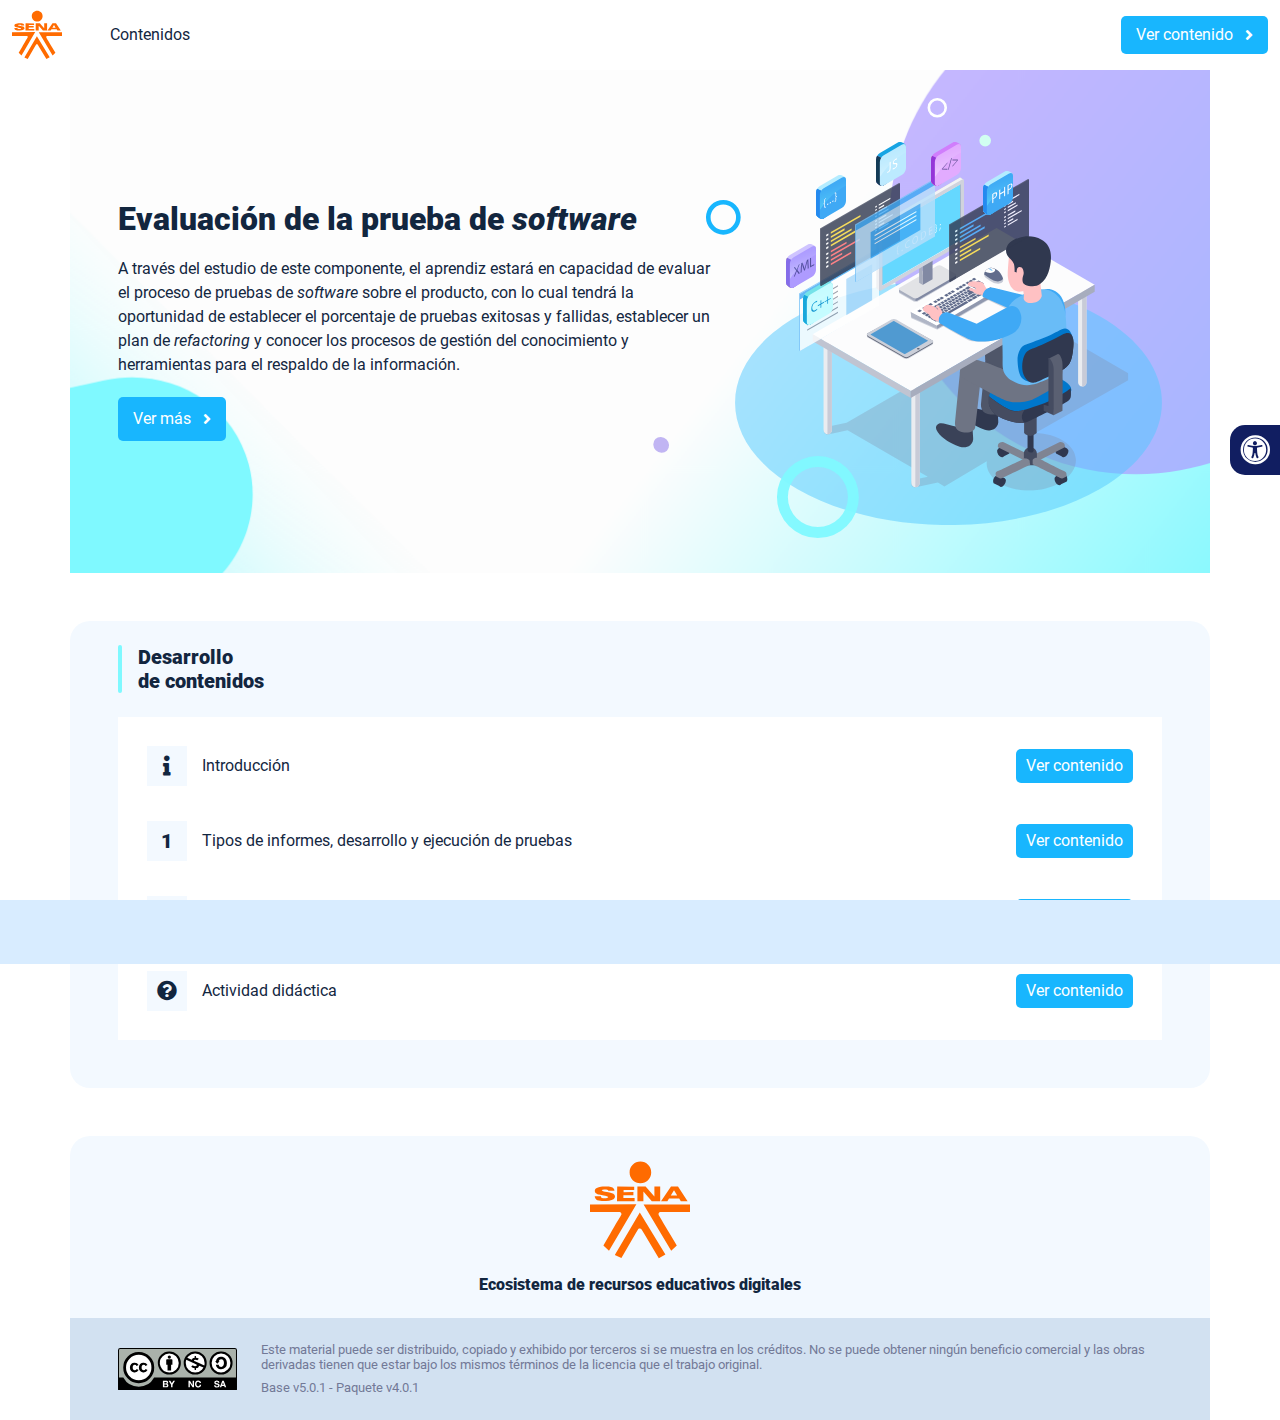
<file: index.html>
<!DOCTYPE html><html lang=""><head><meta charset="utf-8"><meta http-equiv="X-UA-Compatible" content="IE=edge"><meta name="viewport" content="width=device-width,initial-scale=1"><link rel="icon" href="favicon.ico"><title>Evaluación de la prueba de software</title><link href="css/chunk-0b10f9b9.e71cb334.css" rel="prefetch"><link href="css/chunk-0d02006a.08a98817.css" rel="prefetch"><link href="css/chunk-10d7dd5c.e71cb334.css" rel="prefetch"><link href="css/chunk-205221e7.e71cb334.css" rel="prefetch"><link href="css/chunk-2d4cff20.e71cb334.css" rel="prefetch"><link href="css/chunk-4ef72cd9.e71cb334.css" rel="prefetch"><link href="css/chunk-515a8379.28e4c977.css" rel="prefetch"><link href="css/chunk-59974754.66974b83.css" rel="prefetch"><link href="css/chunk-60a150e8.e71cb334.css" rel="prefetch"><link href="css/chunk-6e1e538a.d2f45819.css" rel="prefetch"><link href="css/chunk-7d598149.e71cb334.css" rel="prefetch"><link href="css/chunk-a71bdd78.e71cb334.css" rel="prefetch"><link href="css/chunk-cda87f0a.5d24a906.css" rel="prefetch"><link href="css/comple.76f0c711.css" rel="prefetch"><link href="css/creditos.98049b15.css" rel="prefetch"><link href="css/glosario.f19bfe9c.css" rel="prefetch"><link href="css/referencias.3478178c.css" rel="prefetch"><link href="css/tema1.5644cc19.css" rel="prefetch"><link href="js/actividad.5dfcb89b.js" rel="prefetch"><link href="js/chunk-0206bfa0.f09f309e.js" rel="prefetch"><link href="js/chunk-0b10f9b9.851aeada.js" rel="prefetch"><link href="js/chunk-0d02006a.3d5d1460.js" rel="prefetch"><link href="js/chunk-10d7dd5c.5459b4a5.js" rel="prefetch"><link href="js/chunk-13a6037e.ead39d34.js" rel="prefetch"><link href="js/chunk-205221e7.6c72e9cb.js" rel="prefetch"><link href="js/chunk-2c06842c.c6a8376d.js" rel="prefetch"><link href="js/chunk-2d0e96ec.06584c22.js" rel="prefetch"><link href="js/chunk-2d208d90.13161f9f.js" rel="prefetch"><link href="js/chunk-2d21d0e2.2408b59f.js" rel="prefetch"><link href="js/chunk-2d22c123.749928d6.js" rel="prefetch"><link href="js/chunk-2d4cff20.1e6e071d.js" rel="prefetch"><link href="js/chunk-2e80bb9a.911f9162.js" rel="prefetch"><link href="js/chunk-2fdc87ee.7c9ce01a.js" rel="prefetch"><link href="js/chunk-4ef72cd9.b0aefe73.js" rel="prefetch"><link href="js/chunk-515a8379.21a3a6de.js" rel="prefetch"><link href="js/chunk-5309f94e.e5376db3.js" rel="prefetch"><link href="js/chunk-53ccb27e.0f555779.js" rel="prefetch"><link href="js/chunk-59974754.5262e012.js" rel="prefetch"><link href="js/chunk-60a150e8.fdb3a361.js" rel="prefetch"><link href="js/chunk-69444b4c.d3321b90.js" rel="prefetch"><link href="js/chunk-6e1e538a.48122d8f.js" rel="prefetch"><link href="js/chunk-7d598149.883f7e21.js" rel="prefetch"><link href="js/chunk-a71bdd78.17ac8dc5.js" rel="prefetch"><link href="js/chunk-c796899c.9f94f8db.js" rel="prefetch"><link href="js/chunk-cda87f0a.91bf74dd.js" rel="prefetch"><link href="js/chunk-e8a7823a.df1da7a2.js" rel="prefetch"><link href="js/comple.4671fa89.js" rel="prefetch"><link href="js/creditos.9e50c07f.js" rel="prefetch"><link href="js/glosario.574aa72d.js" rel="prefetch"><link href="js/intro.aec8d418.js" rel="prefetch"><link href="js/referencias.c1aeee32.js" rel="prefetch"><link href="js/tema1.e81ab036.js" rel="prefetch"><link href="js/tema2.9c4c3010.js" rel="prefetch"><link href="css/app.2901f5d3.css" rel="preload" as="style"><link href="css/chunk-vendors.04730ec9.css" rel="preload" as="style"><link href="js/app.9dd8771f.js" rel="preload" as="script"><link href="js/chunk-vendors.170d8758.js" rel="preload" as="script"><link href="css/chunk-vendors.04730ec9.css" rel="stylesheet"><link href="css/app.2901f5d3.css" rel="stylesheet"></head><body><noscript><strong>We're sorry but Evaluación de la prueba de <i>software</i> doesn't work properly without JavaScript enabled. Please enable it to continue.</strong></noscript><div id="app"></div><script src="js/chunk-vendors.170d8758.js"></script><script src="js/app.9dd8771f.js"></script></body></html>
</file>
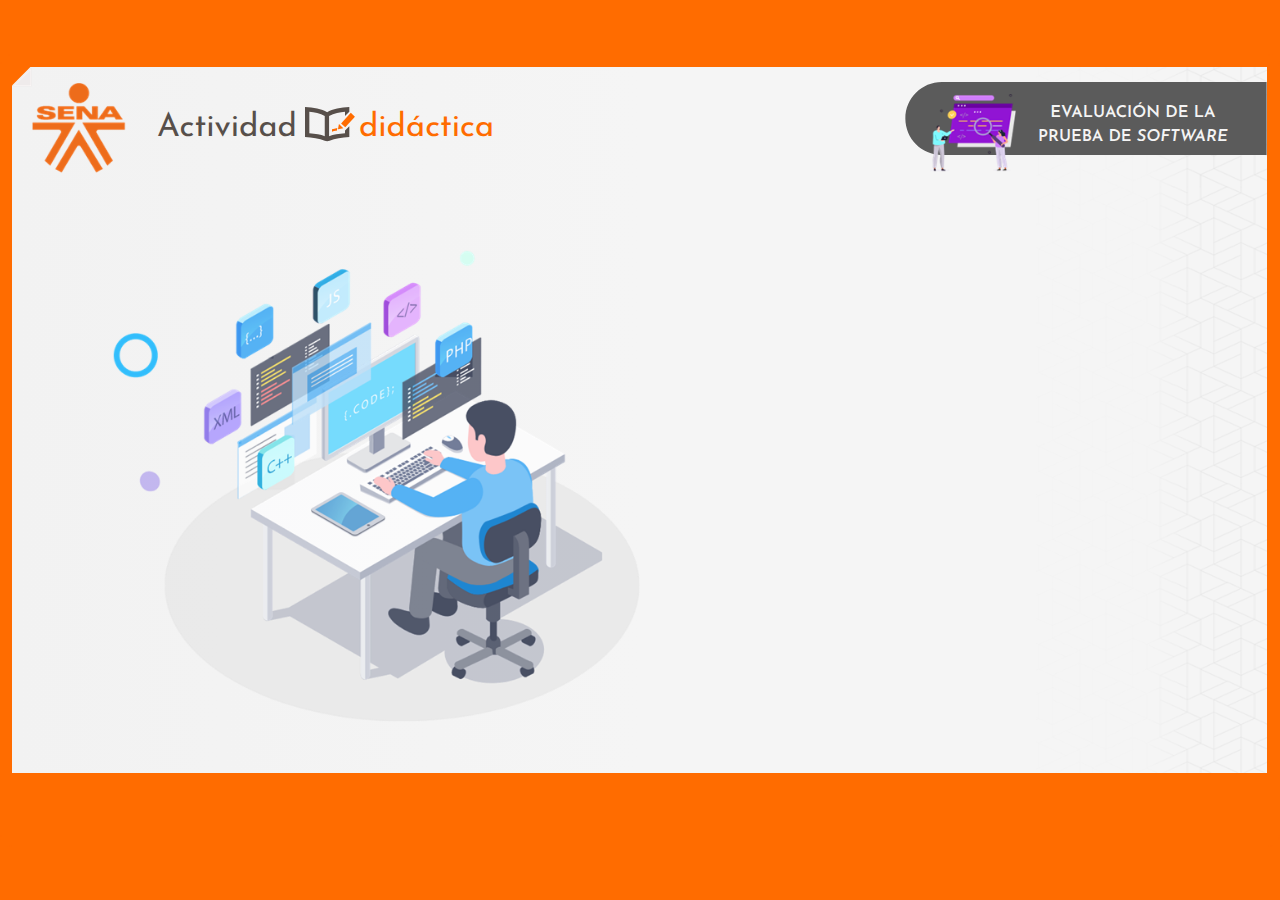
<file: actividades/actividad.html>
<!doctype html>
<html lang="es">
<head>
  <meta charset="utf-8">
  <!-- Creado con Storyline 360 - http://www.articulate.com  -->
  <!-- version: 3.58.26627.0 -->
  <title>AD1_M6_CF3</title>
  <meta http-equiv="x-ua-compatible" content="IE=edge"/>
  <meta name="viewport" content="width=device-width,initial-scale=1,user-scalable=no,shrink-to-fit=no,minimal-ui"/>
  <meta name="apple-mobile-web-app-capable" content="yes"/>
  <style>
    html, body { height: 100%; padding: 0; margin: 0 }
    #app { height: 100%; width: 100%; }
  </style>
  
  <script>window.THREE = { };</script>
</head>
<body style="background: #FF6C00" class="cs-HTML theme-classic">
  <!-- 360 -->
  <script>!function(e){var i=/iPhone/i,o=/iPod/i,n=/iPad/i,t=/(?=.*\bAndroid\b)(?=.*\bMobile\b)/i,d=/Android/i,s=/(?=.*\bAndroid\b)(?=.*\bSD4930UR\b)/i,b=/(?=.*\bAndroid\b)(?=.*\b(?:KFOT|KFTT|KFJWI|KFJWA|KFSOWI|KFTHWI|KFTHWA|KFAPWI|KFAPWA|KFARWI|KFASWI|KFSAWI|KFSAWA)\b)/i,r=/IEMobile/i,h=/(?=.*\bWindows\b)(?=.*\bARM\b)/i,a=/BlackBerry/i,l=/BB10/i,p=/Opera Mini/i,f=/(CriOS|Chrome)(?=.*\bMobile\b)/i,u=/(?=.*\bFirefox\b)(?=.*\bMobile\b)/i,c=new RegExp("(?:Nexus 7|BNTV250|Kindle Fire|Silk|GT-P1000)","i"),w=function(e,i){return e.test(i)},A=function(e){var A=e||navigator.userAgent,v=A.split("[FBAN");if(void 0!==v[1]&&(A=v[0]),this.apple={phone:w(i,A),ipod:w(o,A),tablet:!w(i,A)&&w(n,A),device:w(i,A)||w(o,A)||w(n,A)},this.amazon={phone:w(s,A),tablet:!w(s,A)&&w(b,A),device:w(s,A)||w(b,A)},this.android={phone:w(s,A)||w(t,A),tablet:!w(s,A)&&!w(t,A)&&(w(b,A)||w(d,A)),device:w(s,A)||w(b,A)||w(t,A)||w(d,A)},this.windows={phone:w(r,A),tablet:w(h,A),device:w(r,A)||w(h,A)},this.other={blackberry:w(a,A),blackberry10:w(l,A),opera:w(p,A),firefox:w(u,A),chrome:w(f,A),device:w(a,A)||w(l,A)||w(p,A)||w(u,A)||w(f,A)},this.seven_inch=w(c,A),this.any=this.apple.device||this.android.device||this.windows.device||this.other.device||this.seven_inch,this.phone=this.apple.phone||this.android.phone||this.windows.phone,this.tablet=this.apple.tablet||this.android.tablet||this.windows.tablet,"undefined"==typeof window)return this},v=function(){var e=new A;return e.Class=A,e};"undefined"!=typeof module&&module.exports&&"undefined"==typeof window?module.exports=A:"undefined"!=typeof module&&module.exports&&"undefined"!=typeof window?module.exports=v():"function"==typeof define&&define.amd?define("isMobile",[],e.isMobile=v()):e.isMobile=v()}(this);
    window.isMobile.apple.tablet = window.isMobile.apple.tablet ||
      (navigator.platform === 'MacIntel' && navigator.maxTouchPoints > 1);
    window.isMobile.apple.device = window.isMobile.apple.device || window.isMobile.apple.tablet;
    window.isMobile.tablet = window.isMobile.tablet || window.isMobile.apple.tablet;
    window.isMobile.any = window.isMobile.any || window.isMobile.apple.tablet;
  </script>

  <div id="focus-sink" tabindex="-1"></div>

  <div id="preso"></div>
  <script>
    window.DS = {};
    window.globals = {
      DATA_PATH_BASE: '',
      HAS_FRAME: true,
      HAS_SLIDE: true,

      lmsPresent: false,
      tinCanPresent: false,
      cmi5Present: false,
      aoSupport: false,
      scale: 'show all',
      captureRc: false,
      browserSize: 'optimal',
      bgColor: '#FF6C00',
      features: 'InsertSvgPicture,LrsSupport,MultipleQuizTracking,XApiSupport',
      themeName: 'classic',
      preloaderColor: '#FFFFFF',
      suppressAnalytics: false,
      productChannel: 'stable',
      publishSource: 'storyline',
      aid: 'aid|dd73bbe0-893c-4c5d-ada9-b44ee608dcb3',
      cid: 'f206eabd-b2ec-4d41-845c-db2e28d82bcc',
      playerVersion: '3.58.26627.0',
      maxIosVideoElements: 10,

      
      parseParams: function(qs) {
        if (window.globals.parsedParams != null) {
          return window.globals.parsedParams;
        }
        qs = (qs || window.location.search.substr(1)).split('+').join(' ');
        var params = {},
            tokens,
            re = /[?&]?([^=]+)=([^&]*)/g;

        while (tokens = re.exec(qs)) {
          params[decodeURIComponent(tokens[1]).trim()] =
            decodeURIComponent(tokens[2]).trim();
        }
        window.globals.parsedParams = params;
        return params;
      }

    };

    (function() {

      var classTypes = [ 'desktop', 'mobile', 'phone', 'tablet' ];

      var addDeviceClasses = function(prefix, testObj) {
        var curr, i;
        for (i = 0; i < classTypes.length; i++) {
          curr = classTypes[i];
          if (testObj[curr]) {
            document.body.classList.add(prefix + curr);
          }
        }
      };

      var params = window.globals.parseParams(),
          isDevicePreview = params.devicepreview === '1',
          isPhoneOverride = params.deviceType === 'phone' || (isDevicePreview && params.phone == '1'),
          isTabletOverride = (params.deviceType === 'tablet' || isDevicePreview) && !isPhoneOverride,
          isMobileOverride = isPhoneOverride || isTabletOverride;

      var deviceView = {
        desktop: !window.isMobile.any && !isMobileOverride,
        mobile: window.isMobile.any || isMobileOverride,
        phone: isPhoneOverride || (window.isMobile.phone && !isTabletOverride),
        tablet: isTabletOverride || window.isMobile.tablet
      };

      window.globals.deviceView = deviceView;
      window.isMobile.desktop = !window.isMobile.any;
      window.isMobile.mobile = window.isMobile.any;

      addDeviceClasses('view-', deviceView);

    })();
  </script>
  
  <script src='story_content/user.js' type=text/javascript></script>
  <div class="slide-loader"></div>

  <script>
    if (window.globals.deviceView.isMobile) { var doc = document, loader = doc.body.querySelector('.slide-loader'); [ 1, 2, 3 ].forEach(function(n) { var d = doc.createElement('div'); d.style.backgroundColor = window.globals.preloaderColor; d.classList.add('mobile-loader-dot'); d.classList.add('dot' + n); loader.appendChild(d); }); }
  </script>

  <div class="mobile-load-title-overlay" style="display: none">
    <div class="mobile-load-title">AD1_M6_CF3</div>
  </div>

  <div class="mobile-chrome-warning"></div>

  <script>
    
    if (window.autoSpider && window.vInterfaceObject) {
      document.querySelector('.mobile-load-title-overlay').style.display = 'none';
    }
  </script>

  

  <link rel="stylesheet" href="html5/data/css/output.min.css" data-noprefix/>
</body>
<script src="html5/lib/scripts/bootstrapper.min.js"></script>
</html>
</file>
<file: css/chunk-0b10f9b9.e71cb334.css>
.horizontal-scroll__wrapper[data-v-22adfd6b]{overflow:hidden}.horizontal-scroll[data-v-22adfd6b]{display:flex;transition:transform .5s ease-in-out;align-items:center;flex-wrap:nowrap}.horizontal-scroll[data-v-22adfd6b]:not(.row){width:100%}.horizontal-scroll--item-fw[data-v-22adfd6b]>div{flex-grow:0;flex-shrink:0;width:100%;margin:0!important}
</file>
<file: css/chunk-0d02006a.08a98817.css>
.barra-avance{display:flex;align-items:center;justify-content:space-between;position:fixed;bottom:0;left:0;width:100%;padding:10px;background-color:#d8ecff;transition:transform .5s ease-in-out;z-index:100000}.barra-avance__barra{margin:0 20px;flex:1;position:relative;max-width:800px}.barra-avance__barra--amarilla,.barra-avance__barra--blanca{height:4px}.barra-avance__barra--amarilla:after,.barra-avance__barra--amarilla:before,.barra-avance__barra--blanca:after,.barra-avance__barra--blanca:before{content:"";display:block;width:10px;height:10px;border-radius:50%;position:absolute;top:50%}.barra-avance__barra--amarilla:before,.barra-avance__barra--blanca:before{left:0;transform:translate(-50%,-50%)}.barra-avance__barra--amarilla:after,.barra-avance__barra--blanca:after{right:0;transform:translate(50%,-50%)}.barra-avance__barra--blanca,.barra-avance__barra--blanca:after,.barra-avance__barra--blanca:before{background-color:#fff}.barra-avance__barra--amarilla{position:absolute;width:100%;top:0;background-color:#18b6fe}.barra-avance__barra--amarilla:after,.barra-avance__barra--amarilla:before{background-color:#18b6fe}.barra-avance__boton--regresar{background-color:#b0c0d2}.barra-avance__boton--regresar span{color:#111e61!important}.barra-avance__boton--disable{opacity:0;pointer-events:none}.barra-avance--open{transform:translateY(0)}.barra-avance--close{transform:translateY(100%)}
</file>
<file: css/chunk-10d7dd5c.e71cb334.css>
.horizontal-scroll__wrapper[data-v-22adfd6b]{overflow:hidden}.horizontal-scroll[data-v-22adfd6b]{display:flex;transition:transform .5s ease-in-out;align-items:center;flex-wrap:nowrap}.horizontal-scroll[data-v-22adfd6b]:not(.row){width:100%}.horizontal-scroll--item-fw[data-v-22adfd6b]>div{flex-grow:0;flex-shrink:0;width:100%;margin:0!important}
</file>
<file: css/chunk-205221e7.e71cb334.css>
.horizontal-scroll__wrapper[data-v-22adfd6b]{overflow:hidden}.horizontal-scroll[data-v-22adfd6b]{display:flex;transition:transform .5s ease-in-out;align-items:center;flex-wrap:nowrap}.horizontal-scroll[data-v-22adfd6b]:not(.row){width:100%}.horizontal-scroll--item-fw[data-v-22adfd6b]>div{flex-grow:0;flex-shrink:0;width:100%;margin:0!important}
</file>
<file: css/chunk-2d4cff20.e71cb334.css>
.horizontal-scroll__wrapper[data-v-22adfd6b]{overflow:hidden}.horizontal-scroll[data-v-22adfd6b]{display:flex;transition:transform .5s ease-in-out;align-items:center;flex-wrap:nowrap}.horizontal-scroll[data-v-22adfd6b]:not(.row){width:100%}.horizontal-scroll--item-fw[data-v-22adfd6b]>div{flex-grow:0;flex-shrink:0;width:100%;margin:0!important}
</file>
<file: css/chunk-4ef72cd9.e71cb334.css>
.horizontal-scroll__wrapper[data-v-22adfd6b]{overflow:hidden}.horizontal-scroll[data-v-22adfd6b]{display:flex;transition:transform .5s ease-in-out;align-items:center;flex-wrap:nowrap}.horizontal-scroll[data-v-22adfd6b]:not(.row){width:100%}.horizontal-scroll--item-fw[data-v-22adfd6b]>div{flex-grow:0;flex-shrink:0;width:100%;margin:0!important}
</file>
<file: css/chunk-515a8379.28e4c977.css>
.banner-interno{position:relative}.banner-interno__fondo{position:absolute;top:0;bottom:-50px;left:0;right:0;background-color:#fff;background-size:cover;background-position:50%}.banner-interno__titulo{display:flex;align-items:center}.banner-interno__titulo__icono{display:block;width:32px;height:32px;border-radius:50%;background-color:#12263f;position:relative}.banner-interno__titulo__icono i{color:#fff;position:absolute;left:50%;top:50%;transform:translate(-50%,-50%)}.banner-interno__titulo h1,.banner-interno__titulo h2,.banner-interno__titulo h3,.banner-interno__titulo h4,.banner-interno__titulo h5,.banner-interno__titulo h6{color:#12263f;line-height:1.1em}
</file>
<file: css/chunk-59974754.66974b83.css>
.aside-menu{position:sticky;top:70px;flex:0 0 0;width:0;min-height:calc(100vh - 70px);max-height:calc(100vh - 70px);background-color:#f3f9ff;transition:flex .5s ease-in-out,width .5s ease-in-out;overflow-x:hidden;z-index:100001}.aside-menu a{color:#111e61}.aside-menu--open{flex:0 0 300px;width:300px}.aside-menu__content{width:300px;display:flex;flex-direction:column;justify-content:space-between;min-height:calc(100vh - 70px);max-height:calc(100vh - 70px);border-right:1px solid #d8ecff}@media (max-height:800px){.aside-menu__content{min-height:800px;max-height:800px;overflow-y:auto}}.aside-menu__header{padding:10px;text-align:center;background-color:#d8ecff}.aside-menu__header h4{margin:0}.aside-menu__menu{overflow-y:auto;flex-grow:1;list-style:none;padding-left:0;margin-bottom:0}.aside-menu__menu__item--active .aside-menu__menu__item__lnk,.aside-menu__menu__item--active .aside-menu__sec-menu__item__lnk{background-color:#d8ecff;font-weight:700}.aside-menu__menu__item--sub-menu:hover,.aside-menu__menu__item:hover,.aside-menu__sec-menu__item:hover{background-color:#d8ecff}.aside-menu__menu__item--sub-menu{padding-left:10px}.aside-menu__menu__item--sub-menu--active .aside-menu__menu__item__lnk,.aside-menu__menu__item--sub-menu--active .aside-menu__sec-menu__item__lnk{background-color:#d8ecff;font-weight:700;position:relative}.aside-menu__menu__item--sub-menu--active .aside-menu__menu__item__lnk:before,.aside-menu__menu__item--sub-menu--active .aside-menu__sec-menu__item__lnk:before{content:"";display:block;position:absolute;left:0;bottom:0;top:0;width:4px;border-radius:2px;background-color:#7ff9ff}.aside-menu__menu__item__lnk,.aside-menu__sec-menu__item__lnk{display:flex;align-items:center;padding:10px 15px;line-height:1.1em}.aside-menu__menu__item__lnk i,.aside-menu__menu__item__lnk span,.aside-menu__sec-menu__item__lnk i,.aside-menu__sec-menu__item__lnk span{margin-right:10px}.aside-menu__menu__item__lnk i:last-child,.aside-menu__menu__item__lnk span:last-child,.aside-menu__sec-menu__item__lnk i:last-child,.aside-menu__sec-menu__item__lnk span:last-child{margin-right:0}.aside-menu__sec-menu{background-color:#d8ecff;padding:10px 0;flex-shrink:0;margin-bottom:0}.aside-menu__sec-menu__item{padding:10px 15px}.aside-menu__sec-menu__item__lnk{padding:0;border-radius:1em}.aside-menu__sec-menu__item__lnk i{display:block;width:2em;height:2em;padding:.5em 0;text-align:center;background-color:#fff;border-radius:50%}.aside-menu__sec-menu__item__lnk:hover{background-color:#fff}@media (max-width:992px){.aside-menu{position:fixed;top:70px}}@media (max-width:576px){.aside-menu__sec-menu{padding-bottom:110px}}
</file>
<file: css/chunk-60a150e8.e71cb334.css>
.horizontal-scroll__wrapper[data-v-22adfd6b]{overflow:hidden}.horizontal-scroll[data-v-22adfd6b]{display:flex;transition:transform .5s ease-in-out;align-items:center;flex-wrap:nowrap}.horizontal-scroll[data-v-22adfd6b]:not(.row){width:100%}.horizontal-scroll--item-fw[data-v-22adfd6b]>div{flex-grow:0;flex-shrink:0;width:100%;margin:0!important}
</file>
<file: css/chunk-6e1e538a.d2f45819.css>
.accesibilidad[data-v-4f6b7c58]{position:fixed;right:0;top:50vh;height:50px;background-color:#111e61;border-top-left-radius:15px;border-bottom-left-radius:15px;transform:translateY(-50%) translateX(100%) translateX(-50px);overflow:hidden;transition:transform .3s ease-in-out,height .3s ease-in-out}.accesibilidad[data-v-4f6b7c58]:hover{transform:translateY(-50%) translateX(0);height:12.75rem}.accesibilidad [data-v-4f6b7c58]{color:#fff}.accesibilidad__menu__content .accesibilidad__menu__item[data-v-4f6b7c58]{cursor:pointer}.accesibilidad__menu__content .accesibilidad__menu__item[data-v-4f6b7c58]:hover{background-color:#273685}.accesibilidad__menu__content .accesibilidad__menu__item[data-v-4f6b7c58]:last-child{border:none}.accesibilidad__menu__item[data-v-4f6b7c58]{display:flex;align-items:center;padding:10px;border-bottom:1px solid #273685;line-height:1em;-webkit-user-select:none;-moz-user-select:none;-ms-user-select:none;user-select:none}.accesibilidad__menu i[data-v-4f6b7c58]{font-size:30px;font-style:normal;margin-right:10px;line-height:1em}.accesibilidad__menu img[data-v-4f6b7c58]{width:30px;margin-right:10px}
</file>
<file: css/chunk-7d598149.e71cb334.css>
.horizontal-scroll__wrapper[data-v-22adfd6b]{overflow:hidden}.horizontal-scroll[data-v-22adfd6b]{display:flex;transition:transform .5s ease-in-out;align-items:center;flex-wrap:nowrap}.horizontal-scroll[data-v-22adfd6b]:not(.row){width:100%}.horizontal-scroll--item-fw[data-v-22adfd6b]>div{flex-grow:0;flex-shrink:0;width:100%;margin:0!important}
</file>
<file: css/chunk-a71bdd78.e71cb334.css>
.horizontal-scroll__wrapper[data-v-22adfd6b]{overflow:hidden}.horizontal-scroll[data-v-22adfd6b]{display:flex;transition:transform .5s ease-in-out;align-items:center;flex-wrap:nowrap}.horizontal-scroll[data-v-22adfd6b]:not(.row){width:100%}.horizontal-scroll--item-fw[data-v-22adfd6b]>div{flex-grow:0;flex-shrink:0;width:100%;margin:0!important}
</file>
<file: css/chunk-cda87f0a.5d24a906.css>
.header[data-v-a108b06a]{position:sticky;top:0;padding-top:10px;padding-bottom:10px;background-color:#fff;z-index:10010;line-height:1.1em}.header__logo[data-v-a108b06a]{width:50px}@media (max-width:576px){.header__componente-formativo[data-v-a108b06a]{font-size:.8em}}.header__menu[data-v-a108b06a]{cursor:pointer}.header__menu span[data-v-a108b06a]{font-size:.7em;display:block;line-height:1em;text-align:center;color:#111e61}.header__menu__btn[data-v-a108b06a]{width:30px;height:30px;position:relative;margin-bottom:4px}.header__menu__btn .line-1[data-v-a108b06a],.header__menu__btn .line-2[data-v-a108b06a],.header__menu__btn .line-3[data-v-a108b06a]{height:4px;width:30px;background-color:#111e61;transform-origin:center center;position:absolute;left:0;border-radius:2px}.header__menu__btn .line-1[data-v-a108b06a]{top:4px;-webkit-animation:line-1-inactive-data-v-a108b06a .5s ease-in-out forwards;animation:line-1-inactive-data-v-a108b06a .5s ease-in-out forwards}.header__menu__btn .line-2[data-v-a108b06a]{top:13px;-webkit-animation:line-2-inactive-data-v-a108b06a .5s ease-in-out forwards;animation:line-2-inactive-data-v-a108b06a .5s ease-in-out forwards}.header__menu__btn .line-3[data-v-a108b06a]{top:22px;-webkit-animation:line-3-inactive-data-v-a108b06a .5s ease-in-out forwards;animation:line-3-inactive-data-v-a108b06a .5s ease-in-out forwards}.header__menu__btn[data-v-a108b06a]:hover{cursor:pointer}.header__menu__btn--open .line-1[data-v-a108b06a]{-webkit-animation:line-1-active-data-v-a108b06a .5s ease-in-out forwards;animation:line-1-active-data-v-a108b06a .5s ease-in-out forwards}.header__menu__btn--open .line-2[data-v-a108b06a]{-webkit-animation:line-2-active-data-v-a108b06a .5s ease-in-out forwards;animation:line-2-active-data-v-a108b06a .5s ease-in-out forwards}.header__menu__btn--open .line-3[data-v-a108b06a]{-webkit-animation:line-3-active-data-v-a108b06a .5s ease-in-out forwards;animation:line-3-active-data-v-a108b06a .5s ease-in-out forwards}@-webkit-keyframes line-1-active-data-v-a108b06a{0%{transform:translate(0) rotate(0)}50%{transform:translateY(9px) rotate(0)}to{transform:translateY(9px) rotate(45deg)}}@keyframes line-1-active-data-v-a108b06a{0%{transform:translate(0) rotate(0)}50%{transform:translateY(9px) rotate(0)}to{transform:translateY(9px) rotate(45deg)}}@-webkit-keyframes line-2-active-data-v-a108b06a{0%{transform:scale(1)}to{transform:scale(0)}}@keyframes line-2-active-data-v-a108b06a{0%{transform:scale(1)}to{transform:scale(0)}}@-webkit-keyframes line-3-active-data-v-a108b06a{0%{transform:translate(0) rotate(0)}50%{transform:translateY(-9px) rotate(0)}to{transform:translateY(-9px) rotate(-45deg)}}@keyframes line-3-active-data-v-a108b06a{0%{transform:translate(0) rotate(0)}50%{transform:translateY(-9px) rotate(0)}to{transform:translateY(-9px) rotate(-45deg)}}@-webkit-keyframes line-1-inactive-data-v-a108b06a{0%{transform:translateY(9px) rotate(45deg)}50%{transform:translateY(9px) rotate(0)}to{transform:translate(0) rotate(0)}}@keyframes line-1-inactive-data-v-a108b06a{0%{transform:translateY(9px) rotate(45deg)}50%{transform:translateY(9px) rotate(0)}to{transform:translate(0) rotate(0)}}@-webkit-keyframes line-2-inactive-data-v-a108b06a{0%{transform:scale(0)}to{transform:scale(1)}}@keyframes line-2-inactive-data-v-a108b06a{0%{transform:scale(0)}to{transform:scale(1)}}@-webkit-keyframes line-3-inactive-data-v-a108b06a{0%{transform:translateY(-9px) rotate(-45deg)}50%{transform:translateY(-9px) rotate(0)}to{transform:translate(0) rotate(0)}}@keyframes line-3-inactive-data-v-a108b06a{0%{transform:translateY(-9px) rotate(-45deg)}50%{transform:translateY(-9px) rotate(0)}to{transform:translate(0) rotate(0)}}
</file>
<file: css/comple.76f0c711.css>
.banner-interno{position:relative}.banner-interno__fondo{position:absolute;top:0;bottom:-50px;left:0;right:0;background-color:#fff;background-size:cover;background-position:50%}.banner-interno__titulo{display:flex;align-items:center}.banner-interno__titulo__icono{display:block;width:32px;height:32px;border-radius:50%;background-color:#12263f;position:relative}.banner-interno__titulo__icono i{color:#fff;position:absolute;left:50%;top:50%;transform:translate(-50%,-50%)}.banner-interno__titulo h1,.banner-interno__titulo h2,.banner-interno__titulo h3,.banner-interno__titulo h4,.banner-interno__titulo h5,.banner-interno__titulo h6{color:#12263f;line-height:1.1em}.complementario__enlaces{display:flex;justify-content:center;flex-wrap:wrap}.complementario__enlaces a{margin:0 5px}.complementario__btn{font-size:1.5em;line-height:1em}table{width:calc(100% - 1px);min-width:800px}table thead{background-color:#d8ecff}table thead th{border-color:#d8ecff}table td,table th{padding:25px 20px;text-align:center}table td:first-child,table th:first-child{text-align:left}
</file>
<file: css/creditos.98049b15.css>
.banner-interno{position:relative}.banner-interno__fondo{position:absolute;top:0;bottom:-50px;left:0;right:0;background-color:#fff;background-size:cover;background-position:50%}.banner-interno__titulo{display:flex;align-items:center}.banner-interno__titulo__icono{display:block;width:32px;height:32px;border-radius:50%;background-color:#12263f;position:relative}.banner-interno__titulo__icono i{color:#fff;position:absolute;left:50%;top:50%;transform:translate(-50%,-50%)}.banner-interno__titulo h1,.banner-interno__titulo h2,.banner-interno__titulo h3,.banner-interno__titulo h4,.banner-interno__titulo h5,.banner-interno__titulo h6{color:#12263f;line-height:1.1em}.footer{background-color:#d2e1f1;border-bottom-right-radius:0!important;border-bottom-left-radius:0!important}.footer__all-round{border-bottom-right-radius:20px!important;border-bottom-left-radius:20px!important}.footer p{color:#727997;line-height:1.2em}.creditos-vista .tarjeta.credito{background-color:#d2e1f1}.creditos{color:#727997;overflow-x:auto}.creditos__item{min-width:490px}.creditos p{line-height:1.3em;margin-bottom:0;color:#727997}.creditos__titulo{font-weight:700;background-color:#d2e1f1;padding:5px 10px;border-top-radius:5px;border-top-left-radius:5px;border-top-right-radius:5px}.creditos table td,.creditos table th{border-color:#d2e1f1}
</file>
<file: css/glosario.f19bfe9c.css>
.banner-interno{position:relative}.banner-interno__fondo{position:absolute;top:0;bottom:-50px;left:0;right:0;background-color:#fff;background-size:cover;background-position:50%}.banner-interno__titulo{display:flex;align-items:center}.banner-interno__titulo__icono{display:block;width:32px;height:32px;border-radius:50%;background-color:#12263f;position:relative}.banner-interno__titulo__icono i{color:#fff;position:absolute;left:50%;top:50%;transform:translate(-50%,-50%)}.banner-interno__titulo h1,.banner-interno__titulo h2,.banner-interno__titulo h3,.banner-interno__titulo h4,.banner-interno__titulo h5,.banner-interno__titulo h6{color:#12263f;line-height:1.1em}.glosario__letra-item{display:flex}.glosario__letra-item__texto{padding-top:5px}.glosario__letra-item__letra__icono{width:32px;height:32px;position:relative;line-height:1em;border-radius:50%;background-color:#d2e1f1}.glosario__letra-item__letra__icono span{position:absolute;left:50%;top:50%;transform:translate(-50%,-50%);font-size:1.1em;font-weight:900}
</file>
<file: css/referencias.3478178c.css>
.banner-interno{position:relative}.banner-interno__fondo{position:absolute;top:0;bottom:-50px;left:0;right:0;background-color:#fff;background-size:cover;background-position:50%}.banner-interno__titulo{display:flex;align-items:center}.banner-interno__titulo__icono{display:block;width:32px;height:32px;border-radius:50%;background-color:#12263f;position:relative}.banner-interno__titulo__icono i{color:#fff;position:absolute;left:50%;top:50%;transform:translate(-50%,-50%)}.banner-interno__titulo h1,.banner-interno__titulo h2,.banner-interno__titulo h3,.banner-interno__titulo h4,.banner-interno__titulo h5,.banner-interno__titulo h6{color:#12263f;line-height:1.1em}.referencias__item:last-child hr{display:none}.referencias__item a{color:#2196f3;text-decoration:underline;overflow-wrap:break-word}
</file>
<file: css/tema1.5644cc19.css>
.img-infografica__card{width:700px!important}.img-infografica__item__dot:before{opacity:0!important}.img-infografica__item__dot:after,.img-infografica__item__dot:before{width:200%!important;height:200%!important}
</file>
<file: css/app.2901f5d3.css>
.banner-principal__row{background-size:cover;background-position:50%}.banner-principal h1,.banner-principal h2,.banner-principal h3,.banner-principal h4,.banner-principal h5,.banner-principal h6,.banner-principal p{color:#12263f}.banner-principal .tarjeta{background-color:#fff;background-size:cover;background-position:50%}.banner-principal__info{display:flex;flex-direction:column;justify-content:center}.banner-principal__programa{display:flex;align-items:center;margin-bottom:20px}.banner-principal__componente{margin-bottom:20px}.banner-principal__componente h1{line-height:1.1em}@media (max-width:576px){.banner-principal__componente h1{font-size:2em}}.banner-principal__descripcion{margin-bottom:20px}.banner-principal__row{justify-content:space-around}.banner-principal__row .banner-principal__img{padding-right:1.5rem!important}@media (min-width:576px){.banner-principal__row .banner-principal__img{padding-right:3rem!important}}.banner-principal__img{align-self:center;padding-top:1.5rem;padding-bottom:1.5rem}@media (min-width:576px){.banner-principal__img{padding-top:3rem!important;padding-bottom:3rem!important}}.contenedor-imagenes{position:relative}.imagen_flotante_banner{-webkit-animation:float1 5s ease-in-out infinite;animation:float1 5s ease-in-out infinite;position:absolute;top:-5%;left:-20%;width:80%}.imagen_flotante_1{-webkit-animation:float3 15s ease-in-out infinite;animation:float3 15s ease-in-out infinite;position:absolute;top:40%;left:16%;width:30px}.imagen_flotante_2{-webkit-animation:float2 6s ease-in-out infinite;animation:float2 6s ease-in-out infinite;position:absolute;top:32%;left:15%;width:80px}.imagen_flotante_3{-webkit-animation:float3 10s ease-in-out infinite;animation:float3 10s ease-in-out infinite;position:absolute;top:31%;left:12%;width:30px}.imagen_flotante_4{-webkit-animation:float3 9s ease-in-out infinite;animation:float3 9s ease-in-out infinite;position:absolute;top:14%;left:19%;width:30px}.imagen_flotante_5{-webkit-animation:float4 9s ease-in-out infinite;animation:float4 9s ease-in-out infinite;position:absolute;top:16%;left:20%;width:80px}.imagen_flotante_6{-webkit-animation:float3 10s ease-in-out infinite;animation:float3 10s ease-in-out infinite;position:absolute;top:6%;left:33%;width:30px}.imagen_flotante_7{-webkit-animation:float2 5s ease-in-out infinite;animation:float2 5s ease-in-out infinite;position:absolute;top:15%;left:28%;width:80px}.imagen_flotante_8{-webkit-animation:float3 8s ease-in-out infinite;animation:float3 8s ease-in-out infinite;position:absolute;top:6%;left:46%;width:30px}.imagen_flotante_9{-webkit-animation:float3 10s ease-in-out infinite;animation:float3 10s ease-in-out infinite;position:absolute;top:13%;left:58%;width:30px}.imagen_flotante_10{-webkit-animation:float4 7s ease-in-out infinite;animation:float4 7s ease-in-out infinite;position:absolute;top:15%;left:50%;width:80px}@-webkit-keyframes float1{0%{scale:1.05}50%{scale:1}to{scale:1.05}}@keyframes float1{0%{scale:1.05}50%{scale:1}to{scale:1.05}}@-webkit-keyframes float2{0%{opacity:0}50%{opacity:1}to{opacity:0}}@keyframes float2{0%{opacity:0}50%{opacity:1}to{opacity:0}}@-webkit-keyframes float3{0%{transform:translate(1px,1px) rotate(-1deg)}10%{transform:translate(-1px,-2px) rotate(0deg)}20%{transform:translate(-3px) rotate(1deg)}30%{transform:translate(3px) rotate(-1deg)}40%{transform:translate(1px,-2px) rotate(0deg)}50%{transform:translate(-1px,1px) rotate(-1deg)}60%{transform:translate(1px,-2px) rotate(0deg)}70%{transform:translate(-3px) rotate(-1deg)}80%{transform:translate(3px) rotate(0deg)}90%{transform:translate(1px,-2px) rotate(-1deg)}to{transform:translate(1px,1px) rotate(0deg)}}@keyframes float3{0%{transform:translate(1px,1px) rotate(-1deg)}10%{transform:translate(-1px,-2px) rotate(0deg)}20%{transform:translate(-3px) rotate(1deg)}30%{transform:translate(3px) rotate(-1deg)}40%{transform:translate(1px,-2px) rotate(0deg)}50%{transform:translate(-1px,1px) rotate(-1deg)}60%{transform:translate(1px,-2px) rotate(0deg)}70%{transform:translate(-3px) rotate(-1deg)}80%{transform:translate(3px) rotate(0deg)}90%{transform:translate(1px,-2px) rotate(-1deg)}to{transform:translate(1px,1px) rotate(0deg)}}@-webkit-keyframes float4{0%{opacity:1}50%{opacity:0}to{opacity:1}}@keyframes float4{0%{opacity:1}50%{opacity:0}to{opacity:1}}.footer{background-color:#d2e1f1;border-bottom-right-radius:0!important;border-bottom-left-radius:0!important}.footer__all-round{border-bottom-right-radius:20px!important;border-bottom-left-radius:20px!important}.footer p{color:#727997;line-height:1.2em}.inicio .footer{border-radius:0!important}.resultados-aprendizaje__item{margin-bottom:20px}.resultados-aprendizaje__item:last-child{margin-bottom:0}.desarrollo-contenidos__item{display:flex;align-items:center;justify-content:space-between;margin-bottom:25px;padding:5px;border-radius:5px}.desarrollo-contenidos__item__texto{display:flex;align-items:center;color:#12263f}.desarrollo-contenidos__item__icono{display:block;background-color:#f3f9ff;font-size:20px;font-weight:900;text-align:center;padding:10px;line-height:1em;width:40px;margin-right:15px}.desarrollo-contenidos__item:last-child{margin-bottom:0}.desarrollo-contenidos__item:hover{background-color:#f3f9ff;font-weight:900;color:#111e61}.creditos-inicio{border-bottom-left-radius:0!important;border-bottom-right-radius:0!important}.creditos-inicio__container hr{margin:15px 0}.creditos-inicio__titulo{display:flex;align-items:center}.creditos-inicio__imagenes{display:flex;flex-wrap:wrap}.creditos-inicio__imagenes img{width:auto;max-height:60px;margin-right:15px;margin-top:5px;margin-bottom:5px}*,:after,:before{box-sizing:inherit}html{height:100%;line-height:1.15;box-sizing:border-box;-webkit-font-smoothing:antialiased;-moz-osx-font-smoothing:grayscale;-webkit-text-size-adjust:100%;-ms-text-size-adjust:100%;text-rendering:optimizeLegibility}a,abbr,acronym,address,applet,article,aside,audio,b,big,blockquote,body,canvas,caption,center,cite,code,dd,del,details,dfn,div,dl,dt,em,embed,fieldset,figcaption,figure,footer,form,h1,h2,h3,h4,h5,h6,header,hgroup,html,i,iframe,img,ins,kbd,label,legend,li,mark,menu,nav,object,ol,output,p,pre,q,ruby,s,samp,section,small,span,strike,strong,sub,summary,sup,table,tbody,td,tfoot,th,thead,time,tr,tt,u,ul,var,video{margin:0;padding:0;border:0;outline:0;background:transparent;vertical-align:baseline}article,aside,details,figcaption,figure,footer,header,main,menu,nav,section,summary{display:block}[hidden],template{display:none}hr{box-sizing:content-box;height:0;border-bottom:1px solid #e8e8e8;border-left:0;border-right:0;border-top:0;margin:1.5em 0;overflow:visible}[hidden]{display:none}a{font-family:Roboto,sans-serif;font-size:1em;font-weight:400;text-decoration:none;color:#12263f;background-color:transparent;transition:all .15s ease-in-out;-webkit-text-decoration-skip:objects}a:active,a:hover{outline-width:0}a:active,a:focus,a:hover{color:#12263f}[type=button],[type=reset],[type=submit],button{-webkit-appearance:none;-moz-appearance:none;appearance:none;cursor:pointer;display:inline-block;vertical-align:middle;border:0;border-radius:5px;color:#fff;background-color:#18b6fe;font-family:Roboto,sans-serif;font-weight:400;font-size:1em;-webkit-font-smoothing:antialiased;line-height:1em;white-space:nowrap;text-decoration:none;text-transform:none;padding:.75em 1.5em;margin:0;-webkit-user-select:none;-moz-user-select:none;-ms-user-select:none;user-select:none;overflow:visible;transition:background-color .15s ease-in-out}[type=button]:focus,[type=button]:hover,[type=reset]:focus,[type=reset]:hover,[type=submit]:focus,[type=submit]:hover,button:focus,button:hover{background-color:#18b6fe;color:#fff}[type=button]:disabled,[type=reset]:disabled,[type=submit]:disabled,button:disabled{cursor:not-allowed;opacity:.5}[type=button]:disabled:hover,[type=reset]:disabled:hover,[type=submit]:disabled:hover,button:disabled:hover{background-color:#18b6fe}input,select,textarea{margin:0;display:block;font-family:Roboto,sans-serif;font-size:16px}input{overflow:visible}[type=color],[type=date],[type=datetime-local],[type=datetime],[type=email],[type=month],[type=number],[type=password],[type=search],[type=tel],[type=text],[type=time],[type=url],[type=week],input:not([type]),select,select[multiple],textarea{background-color:#fff;border:1px solid #e8e8e8;border-radius:5px;box-shadow:inset 0 1px 3px rgba(0,0,0,.06);box-sizing:inherit;margin-bottom:.75em;padding:.5em;transition:border-color .15s ease-in-out;width:100%}[type=color]:hover,[type=date]:hover,[type=datetime-local]:hover,[type=datetime]:hover,[type=email]:hover,[type=month]:hover,[type=number]:hover,[type=password]:hover,[type=search]:hover,[type=tel]:hover,[type=text]:hover,[type=time]:hover,[type=url]:hover,[type=week]:hover,input:not([type]):hover,select:hover,select[multiple]:hover,textarea:hover{border-color:shade(#e8e8e8,20%)}[type=color]:focus,[type=date]:focus,[type=datetime-local]:focus,[type=datetime]:focus,[type=email]:focus,[type=month]:focus,[type=number]:focus,[type=password]:focus,[type=search]:focus,[type=tel]:focus,[type=text]:focus,[type=time]:focus,[type=url]:focus,[type=week]:focus,input:not([type]):focus,select:focus,select[multiple]:focus,textarea:focus{border-color:#7ff9ff;box-shadow:inset 0 1px 3px rgba(0,0,0,.06),0 0 5px rgba(199,101,251,.7);outline:none}[type=color]:disabled,[type=date]:disabled,[type=datetime-local]:disabled,[type=datetime]:disabled,[type=email]:disabled,[type=month]:disabled,[type=number]:disabled,[type=password]:disabled,[type=search]:disabled,[type=tel]:disabled,[type=text]:disabled,[type=time]:disabled,[type=url]:disabled,[type=week]:disabled,input:not([type]):disabled,select:disabled,select[multiple]:disabled,textarea:disabled{background-color:shade(#fff,5%);cursor:not-allowed}[type=color]:disabled:hover,[type=date]:disabled:hover,[type=datetime-local]:disabled:hover,[type=datetime]:disabled:hover,[type=email]:disabled:hover,[type=month]:disabled:hover,[type=number]:disabled:hover,[type=password]:disabled:hover,[type=search]:disabled:hover,[type=tel]:disabled:hover,[type=text]:disabled:hover,[type=time]:disabled:hover,[type=url]:disabled:hover,[type=week]:disabled:hover,input:not([type]):disabled:hover,select:disabled:hover,select[multiple]:disabled:hover,textarea:disabled:hover{border:1px solid #e8e8e8}select{text-transform:none;max-width:100%;border-radius:5px}::-webkit-file-upload-button{background-color:#18b6fe;border:none;cursor:pointer;color:#fff;border-radius:5px;padding:.75em 1.5em}::-webkit-file-upload-button:hover{background-color:#18b6fe}optgroup{font-weight:700}fieldset{border:1px solid #e8e8e8;background-color:transparent;padding:1.5em;-webkit-margin-start:0;-webkit-margin-end:0;-webkit-padding-before:1.5em;-webkit-padding-start:1.5em;-webkit-padding-end:1.5em;-webkit-padding-after:1.5em}legend{box-sizing:border-box;color:inherit;display:table;max-width:100%;padding:0;white-space:normal;font-weight:600;-webkit-padding-start:0;-webkit-padding-end:0}label,legend{margin-bottom:.375em}label{display:block;font-size:1em;font-family:Roboto,sans-serif;font-weight:900}textarea{overflow:auto;resize:vertical}[type=checkbox],[type=radio]{box-sizing:border-box;padding:0;display:inline;margin-right:.375em}[type=number]::-webkit-inner-spin-button,[type=number]::-webkit-outer-spin-button{height:auto}[type=search]{-webkit-appearance:textfield;outline-offset:-2px}[type=search]::-webkit-search-cancel-button,[type=search]::-webkit-search-decoration{-webkit-appearance:none;-moz-appearance:none}::-moz-placeholder{color:#999}:-ms-input-placeholder{color:#999}::placeholder{color:#999}::-webkit-file-upload-button{-webkit-appearance:button;-moz-appearance:button;font:inherit}[type=file]{margin-bottom:.75em;width:100%}[type=button],[type=reset],[type=submit],button{-webkit-appearance:button}[type=button]::-moz-focus-inner,[type=reset]::-moz-focus-inner,[type=submit]::-moz-focus-inner,button::-moz-focus-inner{border-style:none;padding:0}[type=button]:-moz-focusring,[type=reset]:-moz-focusring,[type=submit]:-moz-focusring,button:-moz-focusring{outline:1px dotted ButtonText}progress{vertical-align:baseline}ol,ul{list-style:none;margin-bottom:1em}dt{font-weight:700}figure,img,picture,svg{margin:0;width:100%;max-width:100%}figcaption{display:block;background-color:#e8e8e8;padding:.75em 1.5em;font-size:.8em;font-weight:700}img,svg{display:block;border-style:none}svg:not(:root){overflow:hidden}audio,canvas,progress,video{display:inline-block}audio:not([controls]){display:none;height:0}template{display:none}table{border-collapse:collapse;border-spacing:0;table-layout:fixed;width:100%}td,th,tr{vertical-align:middle}td,th{border:1px solid #e8e8e8;padding:.75em}th{font-size:.875em;line-height:1.2}td{line-height:1.5}body{font-size:16px;font-weight:400;line-height:1.5}body,h1,h2,h3,h4,h5,h6{color:#12263f;font-family:Roboto,sans-serif}h1,h2,h3,h4,h5,h6{font-weight:900;line-height:1.2;margin:0 0 .75em}h1{font-size:2em}h2{font-size:1.5em}h3{font-size:1.25em}h4{font-size:1.125em}h5{font-size:1em}h6{font-size:.875em}p{font-family:Roboto,sans-serif;font-size:1em;font-weight:400;line-height:1.5;color:#12263f;margin-bottom:1em}b,strong{font-weight:700}dfn,em,i{font-style:italic}br{line-height:2em}u{text-decoration:underline}code,kbd,pre,samp{color:#727997;font-family:Lucida Console,Courier New,monospace;font-size:1em}sub,sup{font-size:75%;line-height:0;position:relative;vertical-align:baseline}sub{bottom:-.25em}sup{top:-.5em}small{font-size:80%}mark{background-color:#ffeb3b;color:#000}abbr[title]{border-bottom:none;text-decoration:underline;-webkit-text-decoration:underline dotted;text-decoration:underline dotted}blockquote,q{quotes:none}::selection{background:#2196f3!important;color:#fff!important;text-shadow:none}::-moz-selection{background:#2196f3!important;color:#fff!important;text-shadow:none}img::selection{background:transparent}img::-moz-selection{background:transparent}body{-webkit-tap-highlight-color:#2196F3!important}details,menu{display:block}summary{display:list-item}@media print{*,:after,:before,:first-letter,:first-line{background:transparent!important;color:#000!important;box-shadow:none!important;text-shadow:none!important}a,a:visited{text-decoration:underline}a[href]:after{content:" (" attr(href) ")"}a abbr[title]:after{content:" (" attr(title) ")"}a[href^="#"]:after,a[href^="javascript:"]:after{content:""}blockquote,pre{border:1px solid #999;page-break-inside:avoid}thead{display:table-header-group}img,tr{page-break-inside:avoid}img{max-width:100%!important}h2,h3,p{orphans:3;widows:3}h2,h3{page-break-after:avoid}}.acordion{position:relative}.acordion__header{display:flex;align-items:center;margin-bottom:25px;cursor:pointer;justify-content:space-between}.acordion__accion__btn--a,.acordion__accion__btn--b{width:40px;height:40px;border-radius:50%;position:relative}.acordion__accion__btn--a i,.acordion__accion__btn--b i{position:absolute;top:50%;left:50%;transform:translate(-50%,-50%)}.acordion__accion__btn--a{background-color:#fff;box-shadow:0 3px 5px 0 rgba(17,30,97,.3)}.acordion__accion__btn--b{border:1px solid #111e61}.acordion__contenido{overflow:hidden;transition:height .5s ease-in-out}.acordion .indicador__container{transform:translateY(15px)}.bloque-texto-a{position:relative}.bloque-texto-a:before{content:"";display:block;position:absolute;top:0;bottom:0;left:50%;right:0}.bloque-texto-a>div{position:relative}.bloque-texto-a__texto{background-color:#fff}.bloque-texto-a p{margin:0}.bloque-texto-a.color-primario{background-color:#fff}.bloque-texto-a.color-primario:before{background-color:#d07efc}.bloque-texto-a.color-secundario{background-color:#cfc6f6}.bloque-texto-a.color-secundario:before{background-color:#856de9}.bloque-texto-a.color-acento-contenido{background-color:#fff}.bloque-texto-a.color-acento-contenido:before{background-color:#7ff9ff}.bloque-texto-a.color-acento-botones{background-color:#b0e6ff}.bloque-texto-a.color-acento-botones:before{background-color:#18b6fe}.bloque-texto-b{position:relative}.bloque-texto-b:before{content:"";display:block;position:absolute;top:40%;bottom:0;left:35%;right:0}.bloque-texto-b__texto{position:relative}.bloque-texto-b__texto *{display:inline}.bloque-texto-b i{font-size:2.5em;color:#7ff9ff}.bloque-texto-b i:first-of-type{margin-right:15px}.bloque-texto-b i:last-of-type{margin-left:15px;vertical-align:text-top}.bloque-texto-b.color-primario:before{background-color:#d07efc}.bloque-texto-b.color-secundario:before{background-color:#856de9}.bloque-texto-b.color-acento-contenido:before{background-color:#7ff9ff}.bloque-texto-b.color-acento-botones:before{background-color:#18b6fe}.bloque-texto-c i{font-size:2.5em;color:#7ff9ff}.bloque-texto-c:after{content:"";display:block;width:30px;height:30px;background-color:#7ff9ff;position:relative;left:calc(100% - 30px)}.bloque-texto-c.color-primario{background-color:#d07efc}.bloque-texto-c.color-secundario{background-color:#856de9}.bloque-texto-c.color-acento-contenido{background-color:#7ff9ff}.bloque-texto-c.color-acento-botones{background-color:#18b6fe}.bloque-texto-d{border-top:1px solid #7ff9ff;position:relative}.bloque-texto-d:before{content:"";display:block;position:absolute;top:40%;bottom:0;left:35%;right:0}.bloque-texto-d__texto{position:relative}.bloque-texto-d__texto *{display:inline}.bloque-texto-d i{font-size:2.5em;color:#7ff9ff}.bloque-texto-d i:first-of-type{margin-right:15px}.bloque-texto-d i:last-of-type{margin-left:15px;vertical-align:text-top}.bloque-texto-d__autor,.bloque-texto-e__autor{text-align:right;position:relative}.bloque-texto-d.color-primario:before{background-color:#d07efc}.bloque-texto-d.color-secundario:before{background-color:#856de9}.bloque-texto-d.color-acento-contenido:before{background-color:#7ff9ff}.bloque-texto-d.color-acento-botones:before{background-color:#18b6fe}.bloque-texto-e__texto *{display:inline}.bloque-texto-e i{font-size:2.5em;color:#7ff9ff}.bloque-texto-e i:first-of-type{margin-right:15px}.bloque-texto-e i:last-of-type{margin-left:15px;vertical-align:text-top}.bloque-texto-e.color-primario{background-color:#d07efc}.bloque-texto-e.color-secundario{background-color:#856de9}.bloque-texto-e.color-acento-contenido{background-color:#7ff9ff}.bloque-texto-e.color-acento-botones{background-color:#18b6fe}.bloque-texto-f{display:flex;flex-direction:column;position:relative;padding-bottom:50px}.bloque-texto-f:before{content:"";display:block;position:absolute;top:0;left:0;right:0;bottom:50px}.bloque-texto-f__comillas{position:static}.bloque-texto-f__comillas i{position:absolute;font-size:2.5em;color:#7ff9ff}.bloque-texto-f__comillas i:first-of-type{margin-right:15px;top:0;left:40px;transform:translate(-50%,-50%)}.bloque-texto-f__comillas i:last-of-type{margin-left:15px;vertical-align:text-top;top:calc(100% - 50px);right:10px;margin:0;transform:translate(-50%,-50%)}.bloque-texto-f__texto{position:relative}.bloque-texto-f__texto *{display:inline}.bloque-texto-f__autor{text-align:center;position:relative}.bloque-texto-f__avatar{position:relative;height:50px}.bloque-texto-f__avatar__img{background-color:#fff;position:absolute;top:0;left:50%;transform:translateX(-50%);width:100px;border-radius:50%;overflow:hidden;border:5px solid #fff;box-shadow:0 0 10px 0 rgba(0,0,0,.3)}.bloque-texto-f.color-primario:before{background-color:#d07efc}.bloque-texto-f.color-secundario:before{background-color:#856de9}.bloque-texto-f.color-acento-contenido:before{background-color:#7ff9ff}.bloque-texto-f.color-acento-botones:before{background-color:#18b6fe}.bloque-texto-g{position:relative;display:flex;justify-content:flex-end}.bloque-texto-g__img{width:50%;position:absolute;top:0;left:0;bottom:0;background-position:50%;background-size:cover}.bloque-texto-g__texto{position:relative;width:60%;background-color:hsla(0,0%,100%,.95)}.bloque-texto-g__texto *{display:inline}@media (max-width:992px){.bloque-texto-g{padding-top:40%!important}.bloque-texto-g__img{width:100%;height:50%}.bloque-texto-g__texto{width:100%}}@media (max-width:576px){.bloque-texto-g{padding-top:200px!important}.bloque-texto-g__img{height:250px}}.bloque-texto-g.color-primario{background-color:#d07efc}.bloque-texto-g.color-secundario{background-color:#856de9}.bloque-texto-g.color-acento-contenido{background-color:#7ff9ff}.bloque-texto-g.color-acento-botones{background-color:#18b6fe}.tabs-a__tab{display:block;width:100%;text-align:left;background-color:#d8ecff;padding:15px 20px;border-radius:5px;color:#111e61;line-height:1.2em}.tabs-a__tab__text{overflow:hidden;text-overflow:ellipsis}.tabs-a__tab:last-child{margin-bottom:0!important}.tabs-a__tab:active,.tabs-a__tab:focus,.tabs-a__tab:hover{color:#111e61}.tabs-a__tab__selected{font-weight:700}@media (min-width:992px){.tabs-a__tab__selected{position:relative}.tabs-a__tab__selected:before{content:"";display:block;position:absolute;right:0;top:50%;width:15px;height:15px;transform:translate(5px,-50%) rotate(45deg);background-color:#18b6fe}}.tabs-a__content-item{opacity:0}.tabs-a__content-item--active{-webkit-animation:tab-content-active .5s ease-in-out forwards;animation:tab-content-active .5s ease-in-out forwards}.tabs-a.color-primario .tabs-a__tab:active,.tabs-a.color-primario .tabs-a__tab:focus,.tabs-a.color-primario .tabs-a__tab:hover,.tabs-a.color-primario .tabs-a__tab__selected{background-color:#d07efc;color:#12263f}.tabs-a.color-primario .tabs-a__tab__selected:before{background-color:#d07efc}.tabs-a.color-secundario .tabs-a__tab:active,.tabs-a.color-secundario .tabs-a__tab:focus,.tabs-a.color-secundario .tabs-a__tab:hover,.tabs-a.color-secundario .tabs-a__tab__selected{background-color:#856de9;color:#12263f}.tabs-a.color-secundario .tabs-a__tab__selected:before{background-color:#856de9}.tabs-a.color-acento-contenido .tabs-a__tab:active,.tabs-a.color-acento-contenido .tabs-a__tab:focus,.tabs-a.color-acento-contenido .tabs-a__tab:hover,.tabs-a.color-acento-contenido .tabs-a__tab__selected{background-color:#7ff9ff;color:#12263f}.tabs-a.color-acento-contenido .tabs-a__tab__selected:before{background-color:#7ff9ff}.tabs-a.color-acento-botones .tabs-a__tab:active,.tabs-a.color-acento-botones .tabs-a__tab:focus,.tabs-a.color-acento-botones .tabs-a__tab:hover,.tabs-a.color-acento-botones .tabs-a__tab__selected{background-color:#18b6fe;color:#12263f}.tabs-a.color-acento-botones .tabs-a__tab__selected:before{background-color:#18b6fe}@-webkit-keyframes tab-content-active{0%{opacity:0}to{opacity:1}}@keyframes tab-content-active{0%{opacity:0}to{opacity:1}}.tabs-b{border-bottom:1px solid #afafaf}.tabs-b__tab{display:flex;flex-direction:column;align-items:center;padding:20px;background-color:#f6f6f6;border-right:2px solid #afafaf;border-bottom:2px solid #afafaf;cursor:pointer}.tabs-b__tab:active,.tabs-b__tab:focus,.tabs-b__tab:hover{background-color:#e8e8e8}.tabs-b__tab:last-child{border-right:none}.tabs-b__tab__icon{width:50px;margin-bottom:20px}.tabs-b__tab__title{text-align:center;font-size:.875em;line-height:1.1em;display:flex;height:100%;align-items:center}.tabs-b__tab--active{border-top:5px solid!important;border-bottom:none}.tabs-b__tab--active,.tabs-b__tab--active:active,.tabs-b__tab--active:focus,.tabs-b__tab--active:hover{background-color:transparent}.tabs-b__tab--active .tabs-b__tab__title{font-weight:700}@media (min-width:576px) and (max-width:992px){.tabs-b__tab{border-top:2px solid #afafaf}.tabs-b__tab:first-child{border-left:2px solid #afafaf}.tabs-b__tab:last-child{border-right:2px solid #afafaf}.tabs-b__tab:nth-child(4){border-left:2px solid #afafaf}.tabs-b__tab:nth-child(n+4){border-top:none}.tabs-b__tab--active:nth-child(-n+3){border-bottom:2px solid #afafaf}}@media (max-width:576px){.tabs-b__tab:last-child{border-right:2px solid #afafaf}.tabs-b__tab:nth-child(-n+2){border-top:2px solid #afafaf}.tabs-b__tab:nth-child(odd){border-left:2px solid #afafaf}}.tabs-b.color-primario .tabs-b__tab--active{border-top-color:#d07efc!important}.tabs-b.color-secundario .tabs-b__tab--active{border-top-color:#856de9!important}.tabs-b.color-acento-contenido .tabs-b__tab--active{border-top-color:#7ff9ff!important}.tabs-b.color-acento-botones .tabs-b__tab--active{border-top-color:#18b6fe!important}.tabs-c{border-bottom:1px solid #afafaf}.tabs-c__header{margin-bottom:15px}.tabs-c__tab{border-bottom:4px solid #e8e8e8;line-height:1.2;text-align:center;display:flex;align-items:center;justify-content:center;position:relative}.tabs-c__tab:after,.tabs-c__tab:before{content:"";display:block;position:absolute;transform:translate(-50%,-50%)}.tabs-c__tab:after{width:2px;height:20px;top:50%;right:-2px;background-color:#e8e8e8}.tabs-c__tab:last-child:after{display:none}@media (min-width:992px) and (max-width:1200px){.tabs-c__tab:nth-child(3n):after{display:none}}@media (min-width:576px) and (max-width:992px){.tabs-c__tab:nth-child(2n):after{display:none}}@media (max-width:576px){.tabs-c__tab:after{display:none}}.tabs-c__tab--active{border-bottom:4px solid!important}.tabs-c__tab--active:before{width:0;height:0;border-left:10px solid transparent;border-right:10px solid transparent;border-top:10px solid;left:50%;top:calc(100% + 6px)}.tabs-c__tab--active:active,.tabs-c__tab--active:focus,.tabs-c__tab--active:hover{background-color:transparent}.tabs-c__tab--active .tabs-b__tab__title{font-weight:700}.tabs-c.color-primario .tabs-c__tab--active{border-bottom-color:#d07efc!important}.tabs-c.color-primario .tabs-c__tab--active:before{border-top-color:#d07efc}.tabs-c.color-secundario .tabs-c__tab--active{border-bottom-color:#856de9!important}.tabs-c.color-secundario .tabs-c__tab--active:before{border-top-color:#856de9}.tabs-c.color-acento-contenido .tabs-c__tab--active{border-bottom-color:#7ff9ff!important}.tabs-c.color-acento-contenido .tabs-c__tab--active:before{border-top-color:#7ff9ff}.tabs-c.color-acento-botones .tabs-c__tab--active{border-bottom-color:#18b6fe!important}.tabs-c.color-acento-botones .tabs-c__tab--active:before{border-top-color:#18b6fe}.fade-enter-active,.fade-leave-active{transition:opacity .5s}.fade-enter,.fade-leave-to{opacity:0}table *{line-height:1.2}table caption{margin-top:5px;color:#12263f;font-size:.8em;background-color:#e8e8e8;padding:.75em 1.5em;font-weight:700}.tabla-a{overflow-x:auto}.tabla-a table{min-width:700px}.tabla-a thead{border-top:5px solid;color:#111e61;background-color:#e8e8e8}.tabla-a th{border-color:#e8e8e8;font-weight:700;text-align:center}.tabla-a.color-primario thead{border-color:#d07efc}.tabla-a.color-secundario thead{border-color:#856de9}.tabla-a.color-acento-contenido thead{border-color:#7ff9ff}.tabla-a.color-acento-botones thead{border-color:#18b6fe}.tabla-b,.tabla-c{overflow-x:auto}.tabla-b__header{background-color:#7ff9ff;padding:15px;text-align:center;position:sticky;left:0}.tabla-b__header *{color:#fff}.tabla-b table,.tabla-c table{table-layout:auto;min-width:700px}.tabla-b tr:nth-child(2n),.tabla-c tr:nth-child(2n){background-color:hsla(0,0%,91%,.4)}.tabla-b td,.tabla-b th,.tabla-c td,.tabla-c th{border:none;padding:20px 40px}.tabla-b th,.tabla-c th{width:200px;border-right:1px solid #e8e8e8}.color-primario.tabla-c .tabla-b__header,.tabla-b.color-primario .tabla-b__header{background-color:#d07efc}.color-primario.tabla-c .tabla-b__header *,.tabla-b.color-primario .tabla-b__header *{color:#12263f}.color-secundario.tabla-c .tabla-b__header,.tabla-b.color-secundario .tabla-b__header{background-color:#856de9}.color-secundario.tabla-c .tabla-b__header *,.tabla-b.color-secundario .tabla-b__header *{color:#12263f}.color-acento-contenido.tabla-c .tabla-b__header,.tabla-b.color-acento-contenido .tabla-b__header{background-color:#7ff9ff}.color-acento-contenido.tabla-c .tabla-b__header *,.tabla-b.color-acento-contenido .tabla-b__header *{color:#12263f}.color-acento-botones.tabla-c .tabla-b__header,.tabla-b.color-acento-botones .tabla-b__header{background-color:#18b6fe}.color-acento-botones.tabla-c .tabla-b__header *,.tabla-b.color-acento-botones .tabla-b__header *{color:#12263f}.tabla-c{box-shadow:0 0 10px 0 rgba(0,0,0,.25)}.tabla-c table{border-radius:10px;border-collapse:collapse}.tabla-c caption{border-radius:0}.tabla-c td,.tabla-c th{border:none;padding:20px}.tabla-c th{width:16%}.tabla-c th+td{width:36%}.tabla-c td{width:16%}.tabla-c td:first-child{width:36%}.linea-tiempo-a{position:relative;padding:30px 0}.linea-tiempo-a__row{display:flex;align-items:center;margin-bottom:90px;position:relative;cursor:pointer}.linea-tiempo-a__row:after,.linea-tiempo-a__row:before{content:"";display:block;top:50%;left:50%;width:40px;height:40px;border-radius:50%;position:absolute;transform:translate(-50%,-50%)}.linea-tiempo-a__row:after{width:20px;height:20px;background:#d2e1f1}.linea-tiempo-a__row:nth-child(2n){flex-direction:row-reverse}.linea-tiempo-a__row:nth-child(2n) .linea-tiempo-a__content{text-align:left}.linea-tiempo-a__row:nth-child(2n) .linea-tiempo-a__text{align-items:flex-start;margin-right:0;margin-left:80px}.linea-tiempo-a__row:nth-child(2n) .linea-tiempo-a__icon{justify-content:flex-end}.linea-tiempo-a__row:nth-child(2n) .linea-tiempo-a__icon__container{margin-left:0;margin-right:50px}.linea-tiempo-a__row:nth-child(2n) .linea-tiempo-a__icon__container:before{left:auto;right:0;transform:translate(35%,-50%) rotate(45deg)}.linea-tiempo-a__row:nth-child(2n):hover .linea-tiempo-a__icon__container{transform:scale(1.3) translateX(-15px)}.linea-tiempo-a__row:nth-child(2n):hover .linea-tiempo-a__text{transform:translateX(-30px)}.linea-tiempo-a__row:hover .linea-tiempo-a__icon__container{transform:scale(1.3) translateX(15px)}.linea-tiempo-a__row:hover .linea-tiempo-a__text{transform:translateX(30px)}.linea-tiempo-a__row:last-child{margin-bottom:0}.linea-tiempo-a__content{width:50%;text-align:right}.linea-tiempo-a__content span{display:block;margin:0;max-width:250px;line-height:1.1em}.linea-tiempo-a__text{display:flex;flex-direction:column;align-items:flex-end;margin-right:80px;transition:transform .3s ease-in-out}.linea-tiempo-a__icon{display:flex}.linea-tiempo-a__icon__container{position:relative;width:130px;height:130px;background:#7ff9ff;border-radius:50%;margin-left:50px;transition:transform .3s ease-in-out;display:flex;justify-content:center;align-items:center}.linea-tiempo-a__icon__container:before{content:"";display:block;top:50%;left:0;width:30px;height:30px;position:absolute;background:#7ff9ff;transform:translate(-35%,-50%) rotate(45deg)}.linea-tiempo-a__icon__container span{position:relative;text-align:center;font-weight:900}.linea-tiempo-a__icon img{width:60px;position:absolute;top:50%;left:50%;transform:translate(-50%,-50%)}.linea-tiempo-a:before{content:"";display:block;top:0;left:50%;width:10px;height:100%;border-radius:5px;position:absolute;background:#d2e1f1;transform:translate(-50%)}@media screen and (max-width:768px){.linea-tiempo-a__row:nth-child(2n) .linea-tiempo-a__text{margin-left:40px}.linea-tiempo-a__row:nth-child(2n):hover .linea-tiempo-a__icon__container{transform:scale(1.3) translateX(-5px)}.linea-tiempo-a__row:nth-child(2n):hover .linea-tiempo-a__text{transform:translateX(-10px)}.linea-tiempo-a__row:hover .linea-tiempo-a__icon__container{transform:scale(1.3) translateX(5px)}.linea-tiempo-a__row:hover .linea-tiempo-a__text{transform:translateX(10px)}.linea-tiempo-a__text{margin-right:40px}}@media screen and (max-width:450px){.linea-tiempo-a__content span{font-size:16px}.linea-tiempo-a__icon__container{width:100px;height:100px}.linea-tiempo-a__icon__container span{font-size:16px}.linea-tiempo-a__icon__inner{width:100%;height:100%}.linea-tiempo-a__icon__inner:after{width:70px;height:70px}.linea-tiempo-a__icon img{width:40px}}.linea-tiempo-a.color-primario .linea-tiempo-a__row:before{background-color:#d07efc}.linea-tiempo-a.color-primario .linea-tiempo-a__icon__container{background-color:#d07efc;color:#12263f}.linea-tiempo-a.color-primario .linea-tiempo-a__icon__container:before{background-color:#d07efc}.linea-tiempo-a.color-secundario .linea-tiempo-a__row:before{background-color:#856de9}.linea-tiempo-a.color-secundario .linea-tiempo-a__icon__container{background-color:#856de9;color:#12263f}.linea-tiempo-a.color-secundario .linea-tiempo-a__icon__container:before{background-color:#856de9}.linea-tiempo-a.color-acento-contenido .linea-tiempo-a__row:before{background-color:#7ff9ff}.linea-tiempo-a.color-acento-contenido .linea-tiempo-a__icon__container{background-color:#7ff9ff;color:#12263f}.linea-tiempo-a.color-acento-contenido .linea-tiempo-a__icon__container:before{background-color:#7ff9ff}.linea-tiempo-a.color-acento-botones .linea-tiempo-a__row:before{background-color:#18b6fe}.linea-tiempo-a.color-acento-botones .linea-tiempo-a__icon__container{background-color:#18b6fe;color:#12263f}.linea-tiempo-a.color-acento-botones .linea-tiempo-a__icon__container:before{background-color:#18b6fe}.linea-tiempo-b{position:relative}.linea-tiempo-b__icon{padding-top:100%;border-radius:50%;position:relative}.linea-tiempo-b__icon:after{content:"";display:block;width:15px;height:4px;position:absolute;left:100%;top:50%;transform:translateY(-50%)}.linea-tiempo-b__icon img{position:absolute;width:80%;top:50%;left:50%;transform:translate(-50%,-50%)}.linea-tiempo-b__row{margin-bottom:50px}.linea-tiempo-b__row:last-child{margin-bottom:0}@media (min-width:768px){.linea-tiempo-b__row:nth-child(odd){flex-direction:row-reverse}.linea-tiempo-b__row:nth-child(odd) .linea-tiempo-b__content{text-align:right}.linea-tiempo-b__row:nth-child(odd) .linea-tiempo-b__icon:after{right:100%;left:auto}}.linea-tiempo-b__line{margin-left:calc(50% - 2px)}.linea-tiempo-b__line:after{content:"";display:block;position:absolute;border-left:4px dotted #727997;top:0;bottom:0}.linea-tiempo-b.color-primario .linea-tiempo-b__icon,.linea-tiempo-b.color-primario .linea-tiempo-b__icon:after{background-color:#d07efc}.linea-tiempo-b.color-secundario .linea-tiempo-b__icon,.linea-tiempo-b.color-secundario .linea-tiempo-b__icon:after{background-color:#856de9}.linea-tiempo-b.color-acento-contenido .linea-tiempo-b__icon,.linea-tiempo-b.color-acento-contenido .linea-tiempo-b__icon:after{background-color:#7ff9ff}.linea-tiempo-b.color-acento-botones .linea-tiempo-b__icon,.linea-tiempo-b.color-acento-botones .linea-tiempo-b__icon:after{background-color:#18b6fe}.linea-tiempo-c{display:flex;flex-direction:column}.linea-tiempo-c__header{display:flex;align-items:center}.linea-tiempo-c__header__items{display:flex;flex:auto}.linea-tiempo-c__header__items .horizontal-scroll{align-items:flex-end!important}.linea-tiempo-c__header__item{display:flex;flex-direction:column;align-items:center;cursor:pointer}.linea-tiempo-c__header__item__year{line-height:1.1em;text-align:center;margin-bottom:10px}.linea-tiempo-c__header__item__line-container{width:100%;display:flex;align-items:center}.linea-tiempo-c__header__item__line-container:after,.linea-tiempo-c__header__item__line-container:before{content:"";display:block;width:50%;height:3px;background-color:#ccc}.linea-tiempo-c__header__item__dot{min-width:20px;max-width:20px;min-height:20px;max-height:20px;border:3px solid #ccc;border-radius:50%}.linea-tiempo-c__header__item--active .linea-tiempo-c__header__item__year{font-weight:900}.linea-tiempo-c__header__item--active .linea-tiempo-c__header__item__line-container:before{background-color:#7ff9ff}.linea-tiempo-c__header__item--active .linea-tiempo-c__header__item__dot{border-color:#7ff9ff;position:relative}.linea-tiempo-c__header__item--active .linea-tiempo-c__header__item__dot:after{content:"";display:block;width:9px;height:9px;background-color:#7ff9ff;border-radius:50%;position:absolute;left:50%;top:50%;transform:translate(-50%,-50%)}.linea-tiempo-c__header__item--before .linea-tiempo-c__header__item__line-container:after,.linea-tiempo-c__header__item--before .linea-tiempo-c__header__item__line-container:before{background-color:#7ff9ff}.linea-tiempo-c__header__item--before .linea-tiempo-c__header__item__dot{border-color:#7ff9ff}.linea-tiempo-c__header__item:first-child .linea-tiempo-c__header__item__line-container:before,.linea-tiempo-c__header__item:last-child .linea-tiempo-c__header__item__line-container:after{background-color:transparent!important}.linea-tiempo-c__header__btn,.linea-tiempo-c__header__btn--left,.linea-tiempo-c__header__btn--right,.pasos-b__header__btn--left,.pasos-b__header__btn--right{min-width:50px;max-width:50px;min-height:50px;max-height:50px;flex:auto;border-radius:50%;border:2px solid #ccc;background-color:#fff;position:relative;cursor:pointer;transition:border-color .2s ease-in-out}.linea-tiempo-c__header__btn--left i,.linea-tiempo-c__header__btn--right i,.linea-tiempo-c__header__btn i,.pasos-b__header__btn--left i,.pasos-b__header__btn--right i{position:absolute;left:50%;top:50%;transform:translate(-45%,-45%);font-size:1.3em;display:block;line-height:1em}.linea-tiempo-c__header__btn--left:hover,.linea-tiempo-c__header__btn--right:hover,.linea-tiempo-c__header__btn:hover,.pasos-b__header__btn--left:hover,.pasos-b__header__btn--right:hover{border-color:#7ff9ff}@media (max-width:768px){.linea-tiempo-c__header__items{flex-wrap:wrap;justify-content:center}.linea-tiempo-c__header__item{flex:none;min-width:25%;margin-bottom:10px}}@media (max-width:576px){.linea-tiempo-c__header__btn,.linea-tiempo-c__header__btn--left,.linea-tiempo-c__header__btn--right,.pasos-b__header__btn--left,.pasos-b__header__btn--right{min-width:30px;max-width:30px;min-height:30px;max-height:30px}}.linea-tiempo-c.color-primario .linea-tiempo-c__header__item--active .linea-tiempo-c__header__item__line-container:before{background-color:#d07efc}.linea-tiempo-c.color-primario .linea-tiempo-c__header__item--active .linea-tiempo-c__header__item__dot{border-color:#d07efc}.linea-tiempo-c.color-primario .linea-tiempo-c__header__item--active .linea-tiempo-c__header__item__dot:after,.linea-tiempo-c.color-primario .linea-tiempo-c__header__item--before .linea-tiempo-c__header__item__line-container:after,.linea-tiempo-c.color-primario .linea-tiempo-c__header__item--before .linea-tiempo-c__header__item__line-container:before{background-color:#d07efc}.linea-tiempo-c.color-primario .linea-tiempo-c__header__item--before .linea-tiempo-c__header__item__dot{border-color:#d07efc}.linea-tiempo-c.color-secundario .linea-tiempo-c__header__item--active .linea-tiempo-c__header__item__line-container:before{background-color:#856de9}.linea-tiempo-c.color-secundario .linea-tiempo-c__header__item--active .linea-tiempo-c__header__item__dot{border-color:#856de9}.linea-tiempo-c.color-secundario .linea-tiempo-c__header__item--active .linea-tiempo-c__header__item__dot:after,.linea-tiempo-c.color-secundario .linea-tiempo-c__header__item--before .linea-tiempo-c__header__item__line-container:after,.linea-tiempo-c.color-secundario .linea-tiempo-c__header__item--before .linea-tiempo-c__header__item__line-container:before{background-color:#856de9}.linea-tiempo-c.color-secundario .linea-tiempo-c__header__item--before .linea-tiempo-c__header__item__dot{border-color:#856de9}.linea-tiempo-c.color-acento-contenido .linea-tiempo-c__header__item--active .linea-tiempo-c__header__item__line-container:before{background-color:#7ff9ff}.linea-tiempo-c.color-acento-contenido .linea-tiempo-c__header__item--active .linea-tiempo-c__header__item__dot{border-color:#7ff9ff}.linea-tiempo-c.color-acento-contenido .linea-tiempo-c__header__item--active .linea-tiempo-c__header__item__dot:after,.linea-tiempo-c.color-acento-contenido .linea-tiempo-c__header__item--before .linea-tiempo-c__header__item__line-container:after,.linea-tiempo-c.color-acento-contenido .linea-tiempo-c__header__item--before .linea-tiempo-c__header__item__line-container:before{background-color:#7ff9ff}.linea-tiempo-c.color-acento-contenido .linea-tiempo-c__header__item--before .linea-tiempo-c__header__item__dot{border-color:#7ff9ff}.linea-tiempo-c.color-acento-botones .linea-tiempo-c__header__item--active .linea-tiempo-c__header__item__line-container:before{background-color:#18b6fe}.linea-tiempo-c.color-acento-botones .linea-tiempo-c__header__item--active .linea-tiempo-c__header__item__dot{border-color:#18b6fe}.linea-tiempo-c.color-acento-botones .linea-tiempo-c__header__item--active .linea-tiempo-c__header__item__dot:after,.linea-tiempo-c.color-acento-botones .linea-tiempo-c__header__item--before .linea-tiempo-c__header__item__line-container:after,.linea-tiempo-c.color-acento-botones .linea-tiempo-c__header__item--before .linea-tiempo-c__header__item__line-container:before{background-color:#18b6fe}.linea-tiempo-c.color-acento-botones .linea-tiempo-c__header__item--before .linea-tiempo-c__header__item__dot{border-color:#18b6fe}.linea-tiempo-c .indicador__container{transform:translateY(10px)}.linea-tiempo-d__item--selected .linea-tiempo-d__item__content__title,.linea-tiempo-d__item--selected .linea-tiempo-d__item__number{font-weight:700}.linea-tiempo-d__item__col-number{display:flex;flex-direction:column}.linea-tiempo-d__item__dots{flex:1;display:flex;justify-content:center;padding:5px 0}.linea-tiempo-d__item__dots:after{content:"";display:block;width:0;height:100%;border-left:5px dotted #d8ecff}.linea-tiempo-d__item__number{justify-content:center;min-width:40px;transition:background-color .3s ease-in-out,color .3s ease-in-out}.linea-tiempo-d__item__content__title,.linea-tiempo-d__item__number{display:flex;align-items:center;height:40px;cursor:pointer}.linea-tiempo-d__item__content__title:hover{font-weight:700}.linea-tiempo-d__item__content__slot{overflow:hidden;transition:height .5s ease-in-out}.linea-tiempo-d .tarjeta{border-radius:5px}.linea-tiempo-d.color-primario .linea-tiempo-d__item--selected .linea-tiempo-d__item__number{background-color:#d07efc;color:#12263f}.linea-tiempo-d.color-secundario .linea-tiempo-d__item--selected .linea-tiempo-d__item__number{background-color:#856de9;color:#12263f}.linea-tiempo-d.color-acento-contenido .linea-tiempo-d__item--selected .linea-tiempo-d__item__number{background-color:#7ff9ff;color:#12263f}.linea-tiempo-d.color-acento-botones .linea-tiempo-d__item--selected .linea-tiempo-d__item__number{background-color:#18b6fe;color:#12263f}.linea-tiempo-e{width:100%;position:relative}.linea-tiempo-e:before{content:"";position:absolute;top:0;bottom:0;left:25%;width:5px;background:#ddd;transform:translateX(-50%)}.linea-tiempo-e__item{display:flex;position:relative;padding:25px 0}.linea-tiempo-e__item__header{margin-bottom:.5em;width:25%;padding-right:30px;text-align:right;position:relative}.linea-tiempo-e__item__header:before{content:"";position:absolute;width:20px;height:20px;border-radius:50%;border:5px solid;background-color:#fff;top:20px;right:-20px;z-index:99;transform:translateX(-50%)}.linea-tiempo-e__item__body{width:75%;padding-left:30px}@media (max-width:576px){.linea-tiempo-e:before{display:none}.linea-tiempo-e .linea-tiempo-e__item{flex-direction:column}.linea-tiempo-e .linea-tiempo-e__item__header{width:100%;text-align:left;padding:0;margin-bottom:15px}.linea-tiempo-e .linea-tiempo-e__item__header:before{display:none}.linea-tiempo-e .linea-tiempo-e__item__body{width:100%;padding:0}}.linea-tiempo-e.color-primario .linea-tiempo-e__item__header:before{border-color:#d07efc}.linea-tiempo-e.color-secundario .linea-tiempo-e__item__header:before{border-color:#856de9}.linea-tiempo-e.color-acento-contenido .linea-tiempo-e__item__header:before{border-color:#7ff9ff}.linea-tiempo-e.color-acento-botones .linea-tiempo-e__item__header:before{border-color:#18b6fe}.anexo{display:block;background-color:#f3f9ff;position:relative;margin-left:30px;padding:20px;padding-left:50px;white-space:normal;text-align:left;border-radius:10px}.anexo *{line-height:1.2;color:#2196f3}.anexo p{margin-bottom:0}.anexo__icono{width:45px;position:absolute;left:-15px;top:0}.anexo:active,.anexo:focus,.anexo:hover{background-color:#daecff}.pasos-a,.pasos-a__numero{position:relative}.pasos-a__numero{align-self:stretch}.pasos-a__numero:after{content:"";position:absolute;border-left:3px solid;z-index:1}.pasos-a .bottom:after{height:50%;left:50%;top:50%}.pasos-a .full:after{height:100%;left:50%}.pasos-a .top:after{height:50%;left:50%;top:0}.pasos-a__linea div{padding:0;height:40px}.pasos-a__linea .hor-line{border-top:3px solid;margin:0;top:17px;position:relative}.pasos-a__linea__esquina{display:flex;overflow:hidden}.pasos-a__linea__esquina__linea{border:3px solid;width:100%;position:relative;border-radius:15px}.pasos-a__linea .top-right{left:50%;top:-50%}.pasos-a__linea .left-bottom{left:calc(-50% + 3px);top:calc(50% - 3px)}.pasos-a__linea .top-left{left:calc(-50% + 3px);top:-50%}.pasos-a__linea .right-bottom{left:50%;top:calc(50% - 3px)}.pasos-a__circle{width:50px;height:50px;min-width:50px;border-radius:50%;z-index:2;position:relative}.pasos-a__circle div{position:absolute;top:50%;left:50%;transform:translate(-50%,-50%)}.pasos-a.color-primario .pasos-a__numero:after{border-left-color:#d07efc}.pasos-a.color-primario .pasos-a__linea .hor-line{border-top-color:#d07efc}.pasos-a.color-primario .pasos-a__linea__esquina__linea{border-color:#d07efc}.pasos-a.color-primario .pasos-a__circle{background-color:#d07efc}.pasos-a.color-primario .pasos-a__circle div{color:#12263f}.pasos-a.color-secundario .pasos-a__numero:after{border-left-color:#856de9}.pasos-a.color-secundario .pasos-a__linea .hor-line{border-top-color:#856de9}.pasos-a.color-secundario .pasos-a__linea__esquina__linea{border-color:#856de9}.pasos-a.color-secundario .pasos-a__circle{background-color:#856de9}.pasos-a.color-secundario .pasos-a__circle div{color:#12263f}.pasos-a.color-acento-contenido .pasos-a__numero:after{border-left-color:#7ff9ff}.pasos-a.color-acento-contenido .pasos-a__linea .hor-line{border-top-color:#7ff9ff}.pasos-a.color-acento-contenido .pasos-a__linea__esquina__linea{border-color:#7ff9ff}.pasos-a.color-acento-contenido .pasos-a__circle{background-color:#7ff9ff}.pasos-a.color-acento-contenido .pasos-a__circle div{color:#12263f}.pasos-a.color-acento-botones .pasos-a__numero:after{border-left-color:#18b6fe}.pasos-a.color-acento-botones .pasos-a__linea .hor-line{border-top-color:#18b6fe}.pasos-a.color-acento-botones .pasos-a__linea__esquina__linea{border-color:#18b6fe}.pasos-a.color-acento-botones .pasos-a__circle{background-color:#18b6fe}.pasos-a.color-acento-botones .pasos-a__circle div{color:#12263f}.pasos-b{flex-direction:column}.pasos-b,.pasos-b__header{display:flex}.pasos-b__header__items{display:flex;flex:auto}.pasos-b__header__item{display:flex;flex-direction:column;align-items:center}.pasos-b__header__item__tittle{text-align:center;line-height:1.1em}.pasos-b__header__item__line-container{width:100%;display:flex;align-items:center;margin-bottom:10px}.pasos-b__header__item__line-container:after,.pasos-b__header__item__line-container:before{content:"";display:block;width:50%;height:3px;background-color:#ccc}.pasos-b__header__item__dot{min-width:40px;max-width:40px;min-height:40px;max-height:40px;border:3px solid #ccc;border-radius:50%;position:relative}.pasos-b__header__item__dot i,.pasos-b__header__item__dot span{display:block;position:absolute;left:50%;top:50%;transform:translate(-50%,-50%);line-height:1em}.pasos-b__header__item__dot i{color:#fff;display:none}.pasos-b__header__item--active .pasos-b__header__item__tittle{font-weight:900}.pasos-b__header__item--active .pasos-b__header__item__line-container:before{background-color:#6ec071}.pasos-b__header__item--active .pasos-b__header__item__dot{position:relative}.pasos-b__header__item--active .pasos-b__header__item__dot span{color:#fff}.pasos-b__header__item--before .pasos-b__header__item__line-container:after,.pasos-b__header__item--before .pasos-b__header__item__line-container:before{background-color:#6ec071}.pasos-b__header__item--before .pasos-b__header__item__dot{border-color:#6ec071;background-color:#6ec071}.pasos-b__header__item--before .pasos-b__header__item__dot span{display:none}.pasos-b__header__item--before .pasos-b__header__item__dot i{display:block}.pasos-b__header__item:first-child .pasos-b__header__item__line-container:before,.pasos-b__header__item:last-child .pasos-b__header__item__line-container:after{background-color:transparent}.pasos-b__header__btn{min-width:50px;max-width:50px;min-height:50px;max-height:50px;flex:auto;border-radius:50%;border:2px solid #ccc;background-color:#fff;position:relative;cursor:pointer;transition:border-color .2s ease-in-out}.pasos-b__header__btn i{position:absolute;left:50%;top:50%;transform:translate(-45%,-45%);font-size:1.3em;display:block;line-height:1em}.pasos-b__header__btn:hover{border-color:#7ff9ff}.pasos-b__header .horizontal-scroll{align-items:baseline!important}@media (max-width:768px){.pasos-b__header__items{flex-wrap:wrap;justify-content:center}.pasos-b__header__item{flex:none;min-width:25%;margin-bottom:10px}}@media (max-width:576px){.pasos-b__header__btn{min-width:30px;max-width:30px;min-height:30px;max-height:30px}}.pasos-b.color-primario .pasos-b__header__item--active .pasos-b__header__item__dot{border-color:#d07efc;background-color:#d07efc}.pasos-b.color-primario .pasos-b__header__item--active .pasos-b__header__item__dot span{color:#12263f}.pasos-b.color-secundario .pasos-b__header__item--active .pasos-b__header__item__dot{border-color:#856de9;background-color:#856de9}.pasos-b.color-secundario .pasos-b__header__item--active .pasos-b__header__item__dot span{color:#12263f}.pasos-b.color-acento-contenido .pasos-b__header__item--active .pasos-b__header__item__dot{border-color:#7ff9ff;background-color:#7ff9ff}.pasos-b.color-acento-contenido .pasos-b__header__item--active .pasos-b__header__item__dot span{color:#12263f}.pasos-b.color-acento-botones .pasos-b__header__item--active .pasos-b__header__item__dot{border-color:#18b6fe;background-color:#18b6fe}.pasos-b.color-acento-botones .pasos-b__header__item--active .pasos-b__header__item__dot span{color:#12263f}.pasos-b .indicador__container{transform:translateY(15px)}.video{position:relative;padding-top:56.25%}.video iframe{position:absolute;top:0;left:0;width:100%;height:100%}.imagen-titulo,.imagen-titulo--der,.imagen-titulo--izq{position:relative}.imagen-titulo--der:before,.imagen-titulo--izq:before,.imagen-titulo:before{content:"";display:block;position:absolute;width:50%;height:70%;bottom:-10px;border-radius:10px}.imagen-titulo--der figure,.imagen-titulo--izq figure,.imagen-titulo figure{position:relative}.imagen-titulo__titulo{position:absolute;bottom:10%;background-color:#856de9;padding:10px}.imagen-titulo--der{margin-right:10px}.imagen-titulo--der:before{right:-10px}.imagen-titulo--der .imagen-titulo__titulo{right:0}.imagen-titulo--izq{margin-left:10px}.imagen-titulo--izq:before{left:-10px}.imagen-titulo--izq .imagen-titulo__titulo{left:0}.color-primario.imagen-titulo--der .imagen-titulo__titulo,.color-primario.imagen-titulo--der:before,.color-primario.imagen-titulo--izq .imagen-titulo__titulo,.color-primario.imagen-titulo--izq:before,.imagen-titulo.color-primario .imagen-titulo__titulo,.imagen-titulo.color-primario:before{background-color:#d07efc}.color-primario.imagen-titulo--der .imagen-titulo__titulo *,.color-primario.imagen-titulo--izq .imagen-titulo__titulo *,.imagen-titulo.color-primario .imagen-titulo__titulo *{color:#12263f}.color-secundario.imagen-titulo--der .imagen-titulo__titulo,.color-secundario.imagen-titulo--der:before,.color-secundario.imagen-titulo--izq .imagen-titulo__titulo,.color-secundario.imagen-titulo--izq:before,.imagen-titulo.color-secundario .imagen-titulo__titulo,.imagen-titulo.color-secundario:before{background-color:#856de9}.color-secundario.imagen-titulo--der .imagen-titulo__titulo *,.color-secundario.imagen-titulo--izq .imagen-titulo__titulo *,.imagen-titulo.color-secundario .imagen-titulo__titulo *{color:#12263f}.color-acento-contenido.imagen-titulo--der .imagen-titulo__titulo,.color-acento-contenido.imagen-titulo--der:before,.color-acento-contenido.imagen-titulo--izq .imagen-titulo__titulo,.color-acento-contenido.imagen-titulo--izq:before,.imagen-titulo.color-acento-contenido .imagen-titulo__titulo,.imagen-titulo.color-acento-contenido:before{background-color:#7ff9ff}.color-acento-contenido.imagen-titulo--der .imagen-titulo__titulo *,.color-acento-contenido.imagen-titulo--izq .imagen-titulo__titulo *,.imagen-titulo.color-acento-contenido .imagen-titulo__titulo *{color:#12263f}.color-acento-botones.imagen-titulo--der .imagen-titulo__titulo,.color-acento-botones.imagen-titulo--der:before,.color-acento-botones.imagen-titulo--izq .imagen-titulo__titulo,.color-acento-botones.imagen-titulo--izq:before,.imagen-titulo.color-acento-botones .imagen-titulo__titulo,.imagen-titulo.color-acento-botones:before{background-color:#18b6fe}.color-acento-botones.imagen-titulo--der .imagen-titulo__titulo *,.color-acento-botones.imagen-titulo--izq .imagen-titulo__titulo *,.imagen-titulo.color-acento-botones .imagen-titulo__titulo *{color:#12263f}.tarjeta{border-radius:20px}.tarjeta--container>.tarjeta{border-radius:0}.tarjeta--container>.tarjeta:first-child{border-top-left-radius:20px;border-bottom-left-radius:20px}.tarjeta--container>.tarjeta:last-child{border-top-right-radius:20px;border-bottom-right-radius:20px}.tarjeta--blanca{background-color:#fff}.tarjeta--gris{background-color:#f6f6f6}.tarjeta--azul{background-color:#d8ecff}.tarjeta--boton{border-radius:20px;background-color:#f6f6f6;cursor:pointer;transition:background-color .3s ease-in-out}.tarjeta--boton.color-primario:active,.tarjeta--boton.color-primario:focus,.tarjeta--boton.color-primario:hover{background-color:#d07efc}.tarjeta--boton.color-primario:active *,.tarjeta--boton.color-primario:focus *,.tarjeta--boton.color-primario:hover *{color:#12263f}.tarjeta--boton.color-secundario:active,.tarjeta--boton.color-secundario:focus,.tarjeta--boton.color-secundario:hover{background-color:#856de9}.tarjeta--boton.color-secundario:active *,.tarjeta--boton.color-secundario:focus *,.tarjeta--boton.color-secundario:hover *{color:#12263f}.tarjeta--boton.color-acento-contenido:active,.tarjeta--boton.color-acento-contenido:focus,.tarjeta--boton.color-acento-contenido:hover{background-color:#7ff9ff}.tarjeta--boton.color-acento-contenido:active *,.tarjeta--boton.color-acento-contenido:focus *,.tarjeta--boton.color-acento-contenido:hover *{color:#12263f}.tarjeta--boton.color-acento-botones:active,.tarjeta--boton.color-acento-botones:focus,.tarjeta--boton.color-acento-botones:hover{background-color:#18b6fe}.tarjeta--boton.color-acento-botones:active *,.tarjeta--boton.color-acento-botones:focus *,.tarjeta--boton.color-acento-botones:hover *{color:#12263f}.tarjeta--tabla{background-color:#d8ecff}.tarjeta--tabla:nth-child(2n){background-color:#f3f9ff}.tarjeta.color-primario{background-color:#d07efc}.tarjeta.color-primario *{color:#12263f}.tarjeta.color-primario--borde{background-color:#fff;color:#12263f;border:4px solid #d07efc}.tarjeta.color-secundario{background-color:#856de9}.tarjeta.color-secundario *{color:#12263f}.tarjeta.color-secundario--borde{background-color:#fff;color:#12263f;border:4px solid #856de9}.tarjeta.color-acento-contenido{background-color:#7ff9ff}.tarjeta.color-acento-contenido *{color:#12263f}.tarjeta.color-acento-contenido--borde{background-color:#fff;color:#12263f;border:4px solid #7ff9ff}.tarjeta.color-acento-botones{background-color:#18b6fe}.tarjeta.color-acento-botones *{color:#12263f}.tarjeta.color-acento-botones--borde{background-color:#fff;color:#12263f;border:4px solid #18b6fe}.tarjeta-avatar{height:100%;position:relative;padding-top:75px}.tarjeta-avatar>img{position:absolute;left:50%;top:0;transform:translateX(-50%);display:block;width:150px;margin:0 auto}.tarjeta-avatar .tarjeta{display:inline-block;padding-top:60px!important;height:100%}.tarjeta-avatar-b{display:flex}.tarjeta-avatar-b__img{min-width:20%;max-width:20%;position:relative;display:flex;align-items:center}.tarjeta-avatar-b .tarjeta{width:100%;margin-left:-10%;padding-left:10%}.tarjeta-numerada{border:2px solid;border-radius:20px;position:relative;margin-left:30px}.tarjeta-numerada__numero{border-radius:60px;width:60px;height:60px;display:inline-block;position:absolute;left:0;top:25px;transform:translateX(-50%)}.tarjeta-numerada__numero div{position:absolute;left:50%;top:50%;transform:translate(-50%,-50%)}.tarjeta-numerada.color-primario{border-color:#d07efc}.tarjeta-numerada.color-primario .tarjeta-numerada__numero{background-color:#d07efc}.tarjeta-numerada.color-primario .tarjeta-numerada__numero div{color:#12263f}.tarjeta-numerada.color-secundario{border-color:#856de9}.tarjeta-numerada.color-secundario .tarjeta-numerada__numero{background-color:#856de9}.tarjeta-numerada.color-secundario .tarjeta-numerada__numero div{color:#12263f}.tarjeta-numerada.color-acento-contenido{border-color:#7ff9ff}.tarjeta-numerada.color-acento-contenido .tarjeta-numerada__numero{background-color:#7ff9ff}.tarjeta-numerada.color-acento-contenido .tarjeta-numerada__numero div{color:#12263f}.tarjeta-numerada.color-acento-botones{border-color:#18b6fe}.tarjeta-numerada.color-acento-botones .tarjeta-numerada__numero{background-color:#18b6fe}.tarjeta-numerada.color-acento-botones .tarjeta-numerada__numero div{color:#12263f}.tarjeta-flip{background-color:transparent!important;perspective:1000px;height:100%}.tarjeta-flip.tarjeta .tarjeta-flip__contenido,.tarjeta-flip.tarjeta .tarjeta-flip__img{border-radius:20px;overflow:hidden}.tarjeta-flip__contenedor{position:relative;width:100%;height:100%;transition:transform .5s ease-in-out;transform-style:preserve-3d}.tarjeta-flip:hover .tarjeta-flip__contenedor{transform:rotateY(180deg)}.tarjeta-flip__contenido,.tarjeta-flip__img{-webkit-backface-visibility:hidden;backface-visibility:hidden}.tarjeta-flip__img{position:absolute;inset:0;background-size:cover;background-position:50%}.tarjeta-flip__contenido{transform:rotateY(180deg);height:100%}.tarjeta-flip.color-primario .tarjeta-flip__img{background-color:#d07efc}.tarjeta-flip.color-primario .tarjeta-flip__contenido{background-color:#d07efc;color:#12263f}.tarjeta-flip.color-secundario .tarjeta-flip__img{background-color:#856de9}.tarjeta-flip.color-secundario .tarjeta-flip__contenido{background-color:#856de9;color:#12263f}.tarjeta-flip.color-acento-contenido .tarjeta-flip__img{background-color:#7ff9ff}.tarjeta-flip.color-acento-contenido .tarjeta-flip__contenido{background-color:#7ff9ff;color:#12263f}.tarjeta-flip.color-acento-botones .tarjeta-flip__img{background-color:#18b6fe}.tarjeta-flip.color-acento-botones .tarjeta-flip__contenido{background-color:#18b6fe;color:#12263f}.tarjeta-slide{height:100%;position:relative;overflow:hidden}.tarjeta-slide__img{position:absolute;inset:0;background-size:cover;background-position:50%;transform:translate(0);transition:transform .3s ease-in-out}.tarjeta-slide.arriba:hover .tarjeta-slide__img{transform:translateY(-100%)}.tarjeta-slide.abajo:hover .tarjeta-slide__img{transform:translateY(100%)}.tarjeta-slide.izquierda:hover .tarjeta-slide__img{transform:translate(-100%)}.tarjeta-slide.derecha:hover .tarjeta-slide__img{transform:translate(100%)}.tarjeta-slide.color-primario .tarjeta-slide__img{background-color:#d07efc}.tarjeta-slide.color-secundario .tarjeta-slide__img{background-color:#856de9}.tarjeta-slide.color-acento-contenido .tarjeta-slide__img{background-color:#7ff9ff}.tarjeta-slide.color-acento-botones .tarjeta-slide__img{background-color:#18b6fe}.tarjeta-avatar-slide{overflow-x:hidden}.tarjeta-avatar-slide:hover .tarjeta-avatar-slide__img{transform:translateX(-50%)}.tarjeta-avatar-slide__img{display:flex;width:200%;position:relative;transition:transform .3s ease-in-out}.tarjeta-avatar-slide__img__item{flex:1;display:flex;justify-content:center}.slyder-a{position:relative}.slyder-a__btn--atrs,.slyder-a__btn--sigt{width:50px;height:50px;background-color:#fff;border-radius:50%;background-image:url(../img/arrow.47b925bf.svg);background-repeat:no-repeat;background-size:16px 24px;background-position:50%;border:1px solid #d8ecff;top:50%;z-index:10000;opacity:.7;box-shadow:0 0 0 0 rgba(0,0,0,.3);transition:opacity .3s ease-in-out,box-shadow .3s ease-in-out;cursor:pointer}.slyder-a__btn--atrs:hover,.slyder-a__btn--sigt:hover{opacity:1;box-shadow:0 0 5px 0 rgba(0,0,0,.3);border-color:#fff}.slyder-a__bullets{display:flex;z-index:10000}.slyder-a__bullets__item{width:15px;height:15px;background-color:#fff;border-radius:50%;box-shadow:0 0 5px 0 transparent;margin:0 10px;cursor:pointer;opacity:.7;transition:opacity .3s ease-in-out,box-shadow .3s ease-in-out;border:1px solid #d8ecff}.slyder-a__bullets__item--active{background-color:#727997;border-color:#727997;opacity:1}.slyder-a__bullets__item:hover{opacity:1;box-shadow:0 0 5px 0 rgba(0,0,0,.3);border-color:#727997}.slyder-a__tipo-a{position:absolute;inset:0}.slyder-a__tipo-a .slyder-a__btn--atrs,.slyder-a__tipo-a .slyder-a__btn--sigt{position:absolute}.slyder-a__tipo-a .slyder-a__btn--sigt{transform:translateY(-50%) rotate(-90deg);right:15px}.slyder-a__tipo-a .slyder-a__btn--sigt .indicador__container{transform:translateY(15px) rotate(90deg)}.slyder-a__tipo-a .slyder-a__btn--atrs{transform:translateY(-50%) rotate(90deg);left:15px}.slyder-a__tipo-a .slyder-a__bullets{position:absolute;bottom:50px;left:50%;transform:translateX(-50%)}.slyder-a__tipo-b{position:relative;display:flex;justify-content:space-between;align-items:center}.slyder-a__tipo-b .slyder-a__btn--sigt{transform:rotate(-90deg);right:15px}.slyder-a__tipo-b .slyder-a__btn--sigt .indicador__container{transform:rotate(90deg)}.slyder-a__tipo-b .slyder-a__btn--atrs{transform:rotate(90deg);left:15px}.slyder-a__tipo-b .slyder-a__bullets{position:relative}.slyder-a__tipo-b .hide{opacity:0;pointer-events:none}.slyder-b__img,.slyder-c__img{border-radius:10px;overflow:hidden}.slyder-c__content__header{align-items:center;justify-content:space-between}.slyder-c .indicador__container{transform:translateX(-15px)}.slyder-d__imagen{position:relative}.slyder-d__content{position:absolute;bottom:0}.slyder-d__content__card{background-color:#fff}@media (max-width:768px){.slyder-d__content{position:relative}}.slyder-d .indicador__container{transform:translateY(5px)}.slyder__action{display:flex;align-items:center;justify-content:flex-end}.slyder__btn{display:block;width:30px;height:30px;position:relative;background-color:#e8e8e8;margin-left:15px}.slyder__btn i{position:absolute;top:50%;left:50%;transform:translate(-50%,-50%)}.slyder__btn:hover{background-color:#b0c0d2}.slyder-f{display:flex}.slyder-f__main{width:84%}.slyder-f__btn{width:8%;display:flex;align-items:center;justify-content:center;cursor:pointer}.slyder-f__btn i{font-size:4rem}.modal-a{pointer-events:none}.modal-a__content{position:fixed;top:50%;left:50%;background-color:#fff;width:90%;max-width:1300px;max-height:100vh;overflow-y:auto;z-index:110001;border-radius:20px;transform:translate(-50%,-50%) scale(0);transition:transform .3s ease-in-out}.modal-a__fondo{position:fixed;background-color:rgba(0,0,0,.9);top:0;left:0;bottom:0;right:0;opacity:0;z-index:110000;transition:opacity .3s ease-in-out;cursor:pointer}.modal-a__close-btn{position:absolute;width:30px;height:30px;top:10px;right:10px;border-radius:50%;cursor:pointer}.modal-a__close-btn i{font-size:1.5em;position:absolute;top:50%;left:50%;transform:translate(-50%,-50%)}.modal-a--abierto{pointer-events:auto}.modal-a--abierto .modal-a__content{transform:translate(-50%,-50%) scale(1)}.modal-a--abierto .modal-a__fondo{opacity:1}.img-infografica,.img-infografica-b{position:relative}.img-infografica-b__item,.img-infografica__item{position:absolute;cursor:pointer;transform:translate(-50%,-50%);width:2.5%}.img-infografica-b__item:hover .img-infografica-b__item__tooltip,.img-infografica-b__item:hover .img-infografica__item__tooltip,.img-infografica__item:hover .img-infografica-b__item__tooltip,.img-infografica__item:hover .img-infografica__item__tooltip{opacity:1}.img-infografica-b__item__tooltip,.img-infografica__item__tooltip{position:absolute;bottom:calc(100% + 5px);left:50%;transform:translateX(-50%);background-color:#ccc;padding:10px;width:150px;opacity:0;transition:opacity .3s ease-in-out;pointer-events:none}.img-infografica-b__item__tooltip span,.img-infografica__item__tooltip span{display:block;text-align:center;line-height:1em}.img-infografica-b__item__dot,.img-infografica__item__dot{position:relative;width:100%;padding-top:100%}.img-infografica-b__item__dot i,.img-infografica__item__dot i{position:absolute;top:50%;left:50%;transform:translate(-50%,-50%)}.img-infografica-b__item__dot:after,.img-infografica-b__item__dot:before,.img-infografica__item__dot:after,.img-infografica__item__dot:before{content:"";display:block;width:100%;height:100%;border-radius:50%;position:absolute;top:0;left:0;transition:transform .3s ease-in-out,opacity .3s ease-in-out;opacity:.7}.img-infografica-b__item__dot:after,.img-infografica__item__dot:after{-webkit-animation:pulse 2s infinite;animation:pulse 2s infinite;pointer-events:none}.img-infografica-b__item__numero,.img-infografica__item__numero{position:absolute;left:50%;top:50%;transform:translate(-50%,-50%);font-weight:700;line-height:1em}.img-infografica-b__card,.img-infografica__card{position:absolute;width:300px;opacity:0;pointer-events:none;transition:opacity .3s ease-in-out,transform .3s ease-in-out;transform:translateY(-10px);cursor:pointer}.img-infografica-b__card--selected,.img-infografica__card--selected{opacity:1;transform:translateY(0);pointer-events:auto}.img-infografica-b__indicador,.img-infografica__indicador{position:absolute}.img-infografica-b.color-primario .img-infografica-b__item__dot i,.img-infografica-b.color-primario .img-infografica__item__dot i,.img-infografica.color-primario .img-infografica-b__item__dot i,.img-infografica.color-primario .img-infografica__item__dot i{color:#12263f}.img-infografica-b.color-primario .img-infografica-b__item__dot:after,.img-infografica-b.color-primario .img-infografica-b__item__dot:before,.img-infografica-b.color-primario .img-infografica__item__dot:after,.img-infografica-b.color-primario .img-infografica__item__dot:before,.img-infografica.color-primario .img-infografica-b__item__dot:after,.img-infografica.color-primario .img-infografica-b__item__dot:before,.img-infografica.color-primario .img-infografica__item__dot:after,.img-infografica.color-primario .img-infografica__item__dot:before{background-color:#d07efc}.img-infografica-b.color-primario .img-infografica__item__numero,.img-infografica-b.color-secundario .img-infografica-b__item__dot i,.img-infografica-b.color-secundario .img-infografica__item__dot i,.img-infografica.color-primario .img-infografica__item__numero,.img-infografica.color-secundario .img-infografica-b__item__dot i,.img-infografica.color-secundario .img-infografica__item__dot i{color:#12263f}.img-infografica-b.color-secundario .img-infografica-b__item__dot:after,.img-infografica-b.color-secundario .img-infografica-b__item__dot:before,.img-infografica-b.color-secundario .img-infografica__item__dot:after,.img-infografica-b.color-secundario .img-infografica__item__dot:before,.img-infografica.color-secundario .img-infografica-b__item__dot:after,.img-infografica.color-secundario .img-infografica-b__item__dot:before,.img-infografica.color-secundario .img-infografica__item__dot:after,.img-infografica.color-secundario .img-infografica__item__dot:before{background-color:#856de9}.img-infografica-b.color-acento-contenido .img-infografica-b__item__dot i,.img-infografica-b.color-acento-contenido .img-infografica__item__dot i,.img-infografica-b.color-secundario .img-infografica__item__numero,.img-infografica.color-acento-contenido .img-infografica-b__item__dot i,.img-infografica.color-acento-contenido .img-infografica__item__dot i,.img-infografica.color-secundario .img-infografica__item__numero{color:#12263f}.img-infografica-b.color-acento-contenido .img-infografica-b__item__dot:after,.img-infografica-b.color-acento-contenido .img-infografica-b__item__dot:before,.img-infografica-b.color-acento-contenido .img-infografica__item__dot:after,.img-infografica-b.color-acento-contenido .img-infografica__item__dot:before,.img-infografica.color-acento-contenido .img-infografica-b__item__dot:after,.img-infografica.color-acento-contenido .img-infografica-b__item__dot:before,.img-infografica.color-acento-contenido .img-infografica__item__dot:after,.img-infografica.color-acento-contenido .img-infografica__item__dot:before{background-color:#7ff9ff}.img-infografica-b.color-acento-botones .img-infografica-b__item__dot i,.img-infografica-b.color-acento-botones .img-infografica__item__dot i,.img-infografica-b.color-acento-contenido .img-infografica__item__numero,.img-infografica.color-acento-botones .img-infografica-b__item__dot i,.img-infografica.color-acento-botones .img-infografica__item__dot i,.img-infografica.color-acento-contenido .img-infografica__item__numero{color:#12263f}.img-infografica-b.color-acento-botones .img-infografica-b__item__dot:after,.img-infografica-b.color-acento-botones .img-infografica-b__item__dot:before,.img-infografica-b.color-acento-botones .img-infografica__item__dot:after,.img-infografica-b.color-acento-botones .img-infografica__item__dot:before,.img-infografica.color-acento-botones .img-infografica-b__item__dot:after,.img-infografica.color-acento-botones .img-infografica-b__item__dot:before,.img-infografica.color-acento-botones .img-infografica__item__dot:after,.img-infografica.color-acento-botones .img-infografica__item__dot:before{background-color:#18b6fe}.img-infografica-b.color-acento-botones .img-infografica__item__numero,.img-infografica.color-acento-botones .img-infografica__item__numero{color:#12263f}@media (max-width:768px){.img-infografica-b__item,.img-infografica__item{width:5%}}.img-infografica-b--open .img-infografica-b__img{position:absolute;width:100%}.img-infografica-b__modal{background-color:rgba(0,0,0,.9);-webkit-animation:entrada-modal .2s ease-in-out forwards;animation:entrada-modal .2s ease-in-out forwards}.img-infografica-b__modal__contenido div>*{color:#fff!important}.img-infografica-b__modal__btn-cerrar{position:absolute;right:10px;top:10px;padding:5px;cursor:pointer}.img-infografica-b__modal__btn-cerrar i{display:block;line-height:.8em;font-size:1.5rem;color:#fff}@media (max-width:1200px){.img-infografica-b__modal__btn-cerrar{right:0;top:0}.img-infografica-b__modal__btn-cerrar i{font-size:1rem}}.img-infografica-b.color-acento-botones .img-infografica-b__item__numero,.img-infografica-b.color-acento-botones .img-infografica-b__item__numero i,.img-infografica-b.color-acento-contenido .img-infografica-b__item__numero,.img-infografica-b.color-acento-contenido .img-infografica-b__item__numero i,.img-infografica-b.color-primario .img-infografica-b__item__numero,.img-infografica-b.color-primario .img-infografica-b__item__numero i,.img-infografica-b.color-secundario .img-infografica-b__item__numero,.img-infografica-b.color-secundario .img-infografica-b__item__numero i{color:#12263f}@-webkit-keyframes pulse{0%{transform:scale(1);opacity:0}10%{opacity:.7}to{transform:scale(2);opacity:0}}@-webkit-keyframes entrada-modal{0%{transform:scale(.9);opacity:0}to{transform:scale(1);opacity:1}}.indicador__container{position:relative;z-index:1001}.indicador--click,.indicador--hover{position:absolute;top:50%;left:50%;pointer-events:none;z-index:1001}.indicador--click:after,.indicador--hover:after{content:"";display:block;position:absolute;width:50px;height:50px;z-index:1001;background-image:url(../img/puntero.0121b65a.svg)}.indicador--sm{transform:scale(.6)}.indicador--hover:after{-webkit-animation:indicador-hover 5s infinite;animation:indicador-hover 5s infinite}.indicador--click:after{-webkit-animation:indicador-click 5s infinite;animation:indicador-click 5s infinite}.indicador--click:before{content:"";display:block;position:absolute;width:10px;height:10px;top:0;left:0;border:1px solid #000;border-radius:50%;-webkit-animation:indicador-onda 5s infinite;animation:indicador-onda 5s infinite}.indicador--left .indicador--hover:after{-webkit-animation:indicador-hover-left 5s infinite;animation:indicador-hover-left 5s infinite}.indicador--left .indicador--click:after{-webkit-animation:indicador-click-left 5s infinite;animation:indicador-click-left 5s infinite}@-webkit-keyframes indicador-hover{0%{transform:translatex(150px);opacity:0}30%{transform:translatex(0);opacity:1}55%{transform:translatex(0);opacity:1}65%{transform:translatex(0);opacity:0}to{transform:translatex(0);opacity:0}}@keyframes indicador-hover{0%{transform:translatex(150px);opacity:0}30%{transform:translatex(0);opacity:1}55%{transform:translatex(0);opacity:1}65%{transform:translatex(0);opacity:0}to{transform:translatex(0);opacity:0}}@-webkit-keyframes indicador-hover-left{0%{transform:translatex(-150px);opacity:0}30%{transform:translatex(0);opacity:1}55%{transform:translatex(0);opacity:1}65%{transform:translatex(0);opacity:0}to{transform:translatex(0);opacity:0}}@keyframes indicador-hover-left{0%{transform:translatex(-150px);opacity:0}30%{transform:translatex(0);opacity:1}55%{transform:translatex(0);opacity:1}65%{transform:translatex(0);opacity:0}to{transform:translatex(0);opacity:0}}@-webkit-keyframes indicador-click{0%{transform:translatex(150px);opacity:0}20%{transform:translatex(0);opacity:1}23%{transform:scale(.9)}27%{transform:scale(1)}30%{transform:translatex(0);opacity:1}40%{transform:translatex(0);opacity:1}50%{transform:translatex(0);opacity:0}to{transform:translatex(0);opacity:0}}@keyframes indicador-click{0%{transform:translatex(150px);opacity:0}20%{transform:translatex(0);opacity:1}23%{transform:scale(.9)}27%{transform:scale(1)}30%{transform:translatex(0);opacity:1}40%{transform:translatex(0);opacity:1}50%{transform:translatex(0);opacity:0}to{transform:translatex(0);opacity:0}}@-webkit-keyframes indicador-click-left{0%{transform:translatex(-150px);opacity:0}20%{transform:translatex(0);opacity:1}23%{transform:scale(.9)}27%{transform:scale(1)}30%{transform:translatex(0);opacity:1}40%{transform:translatex(0);opacity:1}50%{transform:translatex(0);opacity:0}to{transform:translatex(0);opacity:0}}@keyframes indicador-click-left{0%{transform:translatex(-150px);opacity:0}20%{transform:translatex(0);opacity:1}23%{transform:scale(.9)}27%{transform:scale(1)}30%{transform:translatex(0);opacity:1}40%{transform:translatex(0);opacity:1}50%{transform:translatex(0);opacity:0}to{transform:translatex(0);opacity:0}}@-webkit-keyframes indicador-onda{0%{opacity:0}20%{transform:scale(.5);opacity:0}23%{transform:scale(.5);opacity:1}30%{transform:scale(5);opacity:0}to{opacity:0}}@keyframes indicador-onda{0%{opacity:0}20%{transform:scale(.5);opacity:0}23%{transform:scale(.5);opacity:1}30%{transform:scale(5);opacity:0}to{opacity:0}}.zoom,.zoom__img{position:relative}.zoom__img{cursor:crosshair}.zoom__lens{background:#fff;border-radius:50%;position:absolute;border:2px solid #fff;pointer-events:none;transition:transform .25s ease-in-out,opacity .2s ease;opacity:0;transform-origin:50% 50%;overflow:hidden;z-index:100}.zoom__lens:before{content:"";position:absolute;margin:auto;left:0;top:0;right:0;bottom:0;width:100%;height:100%;border-radius:50%;display:none}.zoom__lens img{position:absolute;left:0;top:0;transition:opacity .25s ease;display:initial;width:auto;max-width:none}.zoom__lens.show{opacity:1}.contenedor-principal{display:flex;align-items:flex-start}.seccion-principal{width:100%}.seccion-principal--barra-avance-open .curso-main-container{padding-bottom:80px!important}.insignia{display:inline-block;color:#fff;background-color:#7ff9ff;border-radius:.5em;padding:5px;line-height:1em}.tarjeta__template--azul-claro{background-color:#f3f9ff}.titulo__template--a{position:relative;padding-left:20px}.titulo__template--a span{line-height:1.1em}.titulo__template--a:before{content:"";display:block;width:4px;background-color:#7ff9ff;position:absolute;top:0;bottom:0;left:0;border-radius:2px}.container,.container-fluid{position:relative}.curso-main-container{min-height:100vh;background-color:#f3f9ff}.curso-main-container>.container{overflow-x:hidden}.curso-main-container:after{content:"";display:block;height:1px}hr{border-color:#b0c0d2}.video{width:100%;border-radius:10px}.carousel-control-next,.carousel-control-prev{background-color:transparent;border-radius:0}.separador-container{padding:45px 0}.separador{height:20px;overflow:hidden;position:relative}.separador:after{content:"";position:absolute;top:0;left:50%;display:block;background-color:#ccc;width:40%;height:15px;filter:blur(5px);transform:translate(-50%,-50%);border-radius:50%}@font-face{font-family:Roboto;font-style:normal;font-weight:100;font-display:swap;src:local("Roboto Thin"),local("Roboto-Thin"),url(/fonts/roboto-100.woff2) format("woff2");unicode-range:U+00??,U+0131,U+0152-0153,U+02bb-02bc,U+02c6,U+02da,U+02dc,U+2000-206f,U+2074,U+20ac,U+2122,U+2191,U+2193,U+2212,U+2215,U+feff,U+fffd}@font-face{font-family:Roboto;font-style:italic;font-weight:100;font-display:swap;src:local("Roboto Thin Italic"),local("Roboto-Thin-Italic"),url(/fonts/roboto-100-italic.woff2) format("woff2");unicode-range:U+00??,U+0131,U+0152-0153,U+02bb-02bc,U+02c6,U+02da,U+02dc,U+2000-206f,U+2074,U+20ac,U+2122,U+2191,U+2193,U+2212,U+2215,U+feff,U+fffd}@font-face{font-family:Roboto;font-style:normal;font-weight:400;font-display:swap;src:local("Roboto Regular"),local("Roboto-Regular"),url(/fonts/roboto-400.woff2) format("woff2");unicode-range:U+00??,U+0131,U+0152-0153,U+02bb-02bc,U+02c6,U+02da,U+02dc,U+2000-206f,U+2074,U+20ac,U+2122,U+2191,U+2193,U+2212,U+2215,U+feff,U+fffd}@font-face{font-family:Roboto;font-style:italic;font-weight:400;font-display:swap;src:local("Roboto Regular Italic"),local("Roboto-Regular-Italic"),url(/fonts/roboto-400-italic.woff2) format("woff2");unicode-range:U+00??,U+0131,U+0152-0153,U+02bb-02bc,U+02c6,U+02da,U+02dc,U+2000-206f,U+2074,U+20ac,U+2122,U+2191,U+2193,U+2212,U+2215,U+feff,U+fffd}@font-face{font-family:Roboto;font-style:normal;font-weight:700;font-display:swap;src:local("Roboto Bold"),local("Roboto-Bold"),url(/fonts/roboto-700.woff2) format("woff2");unicode-range:U+00??,U+0131,U+0152-0153,U+02bb-02bc,U+02c6,U+02da,U+02dc,U+2000-206f,U+2074,U+20ac,U+2122,U+2191,U+2193,U+2212,U+2215,U+feff,U+fffd}@font-face{font-family:Roboto;font-style:italic;font-weight:700;font-display:swap;src:local("Roboto Bold Italic"),local("Roboto-Bold-Italic"),url(/fonts/roboto-700-italic.woff2) format("woff2");unicode-range:U+00??,U+0131,U+0152-0153,U+02bb-02bc,U+02c6,U+02da,U+02dc,U+2000-206f,U+2074,U+20ac,U+2122,U+2191,U+2193,U+2212,U+2215,U+feff,U+fffd}@font-face{font-family:Roboto;font-style:normal;font-weight:900;font-display:swap;src:local("Roboto Black"),local("Roboto-Black"),url(/fonts/roboto-900.woff2) format("woff2");unicode-range:U+00??,U+0131,U+0152-0153,U+02bb-02bc,U+02c6,U+02da,U+02dc,U+2000-206f,U+2074,U+20ac,U+2122,U+2191,U+2193,U+2212,U+2215,U+feff,U+fffd}@font-face{font-family:Roboto;font-style:italic;font-weight:900;font-display:swap;src:local("Roboto Black Italic"),local("Roboto-Black-Italic"),url(/fonts/roboto-900-italic.woff2) format("woff2");unicode-range:U+00??,U+0131,U+0152-0153,U+02bb-02bc,U+02c6,U+02da,U+02dc,U+2000-206f,U+2074,U+20ac,U+2122,U+2191,U+2193,U+2212,U+2215,U+feff,U+fffd}.h1,.h2,.h3,.h4,.h5,.h6,.titulo-principal__numero span{font-family:Roboto,sans-serif;font-weight:900;line-height:1.2;margin:0 0 .75em;color:#12263f}.h1,.titulo-principal__numero span{font-size:2em}.h2{font-size:1.5em}.h3{font-size:1.25em}.h4{font-size:1.125em}.h5{font-size:1em}.h6{font-size:.875em}.text-small{font-size:.8em}.text-thin,.texto-thin{font-weight:100}.text-regular,.texto-regular{font-weight:400}.text-bold,.texto-bold{font-weight:700}.text-black,.texto-black{font-weight:900}.text-center,.texto-centro{text-align:center}.text-white,.text-white *,.text-white--hover:active,.text-white--hover:active *,.text-white--hover:focus,.text-white--hover:focus *,.text-white--hover:hover,.text-white--hover:hover *,.text-white i,.text-white span,.texto-blanco,.texto-blanco *,.texto-blanco--hover:active,.texto-blanco--hover:active *,.texto-blanco--hover:focus,.texto-blanco--hover:focus *,.texto-blanco--hover:hover,.texto-blanco--hover:hover *,.texto-blanco i,.texto-blanco span{color:#fff!important}.titulo-principal{border-bottom:3px solid #e8e8e8;margin-bottom:48px;padding-bottom:20px;display:flex;align-items:center}.titulo-principal__numero{min-width:45px;height:45px;margin-right:15px;position:relative}.titulo-principal__numero span{margin-bottom:0;position:absolute;top:50%;left:50%;transform:translate(-50%,-50%)}.titulo-principal h1{margin-bottom:0}.titulo-principal.color-primario .titulo-principal__numero{background-color:#d07efc}.titulo-principal.color-primario .titulo-principal__numero span{color:#12263f}.titulo-principal.color-secundario .titulo-principal__numero{background-color:#856de9}.titulo-principal.color-secundario .titulo-principal__numero span{color:#12263f}.titulo-principal.color-acento-contenido .titulo-principal__numero{background-color:#7ff9ff}.titulo-principal.color-acento-contenido .titulo-principal__numero span{color:#12263f}.titulo-principal.color-acento-botones .titulo-principal__numero{background-color:#18b6fe}.titulo-principal.color-acento-botones .titulo-principal__numero span{color:#12263f}.titulo-segundo{margin-bottom:48px}.titulo-segundo:after{content:"";display:block;height:3px;width:140px;border-left:50px solid;border-left-color:#e8e8e8;background-color:#e8e8e8}.titulo-segundo.color-primario:after{border-left-color:#d07efc}.titulo-segundo.color-secundario:after{border-left-color:#856de9}.titulo-segundo.color-acento-contenido:after{border-left-color:#7ff9ff}.titulo-segundo.color-acento-botones:after{border-left-color:#18b6fe}.titulo-tercero{margin-bottom:36px}.titulo-cuarto,.titulo-quinto{margin-bottom:24px}.titulo-quinto{text-align:center}.titulo-quinto>*{display:inline-block;border-bottom:4px solid #d07efc;padding:0 15px 5px;position:relative}.titulo-quinto>:before{content:"";display:block;position:absolute;transform:translate(-50%,-50%);width:0;height:0;border-left:10px solid transparent;border-right:10px solid transparent;border-top:10px solid;left:50%;top:calc(100% + 6px);border-top-color:#d07efc}.titulo-quinto.color-primario>*{border-bottom-color:#d07efc!important}.titulo-quinto.color-primario>:before{border-top-color:#d07efc}.titulo-quinto.color-secundario>*{border-bottom-color:#856de9!important}.titulo-quinto.color-secundario>:before{border-top-color:#856de9}.titulo-quinto.color-acento-contenido>*{border-bottom-color:#7ff9ff!important}.titulo-quinto.color-acento-contenido>:before{border-top-color:#7ff9ff}.titulo-quinto.color-acento-botones>*{border-bottom-color:#18b6fe!important}.titulo-quinto.color-acento-botones>:before{border-top-color:#18b6fe}.titulo-sexto{margin-bottom:24px;border-left:5px solid;padding:5px 0 5px 15px}.titulo-sexto h5{display:inline-block;margin-right:10px;margin-bottom:0}.titulo-sexto.color-primario{border-left-color:#d07efc}.titulo-sexto.color-secundario{border-left-color:#856de9}.titulo-sexto.color-acento-contenido{border-left-color:#7ff9ff}.titulo-sexto.color-acento-botones{border-left-color:#18b6fe}.etiqueta{padding:2px 6px 5px;margin-right:5px;color:#fff;background-color:#d07efc}.cajon{position:relative}.cajon:before{content:"";display:block;width:25px;height:10px;position:absolute;top:0;left:0}.cajon.color-primario{background-color:#fff}.cajon.color-primario:before{background-color:#d07efc}.cajon.color-secundario{background-color:#cfc6f6}.cajon.color-secundario:before{background-color:#856de9}.cajon.color-acento-contenido{background-color:#fff}.cajon.color-acento-contenido:before{background-color:#7ff9ff}.cajon.color-acento-botones{background-color:#caeeff}.cajon.color-acento-botones:before{background-color:#18b6fe}.cajon-b{position:relative}.cajon-b:before{content:"";display:block;position:absolute;opacity:.35;top:0;left:0;right:60%;bottom:50%}.cajon-b>*{position:relative}.cajon-b.arriba-derecha:before{top:0;left:60%;right:0;bottom:50%}.cajon-b.abajo-derecha:before{top:50%;left:60%;right:0;bottom:0}.cajon-b.abajo-izquierda:before{top:50%;left:0;right:60%;bottom:0}.cajon-b.color-primario:before{background-color:#d07efc}.cajon-b.color-secundario:before{background-color:#856de9}.cajon-b.color-acento-contenido:before{background-color:#7ff9ff}.cajon-b.color-acento-botones:before{background-color:#18b6fe}.lista-ol--cuadro li,.lista-ol li,.lista-ul--color li,.lista-ul--separador li,.lista-ul li{display:flex;margin-bottom:10px}.lista-ol--cuadro li>span:first-of-type,.lista-ol li>span:first-of-type,.lista-ul--color li>span:first-of-type,.lista-ul--separador li>span:first-of-type,.lista-ul li>span:first-of-type{margin-right:5px}.lista-ol--separador li,.lista-ul--separador li{padding-bottom:15px;margin-bottom:15px;border-bottom:1px solid #b0c0d2}.lista-ol--separador li:last-child,.lista-ul--separador li:last-child{padding-bottom:0;border-bottom:none}.lista-ol--cuadro li{display:flex}.lista-ol--cuadro__vineta{background-color:#7ff9ff;display:inline-block;min-width:24px;height:24px;color:#fff;position:relative;margin-right:8px}.lista-ol--cuadro__vineta span{position:absolute;top:50%;left:50%;transform:translate(-50%,-50%);line-height:1em}.lista-ul--color li>i:first-of-type,.lista-ul--separador li>i:first-of-type,.lista-ul li>i:first-of-type{position:relative;top:4px;margin-right:7px}.lista-ul--color li ul,.lista-ul--separador li ul,.lista-ul li ul{padding-left:15px}.lista-ul--color li ul .lista-ul__vineta:before,.lista-ul--separador li ul .lista-ul__vineta:before,.lista-ul li ul .lista-ul__vineta:before{content:"- "}.lista-ul__vineta{top:0!important}.lista-ul__vineta:before{content:"• ";line-height:1em}.lista-ul--color li>i:first-of-type{color:#7ff9ff}a{cursor:pointer}p a{text-decoration:underline}.boton,.boton--sm{background-color:#18b6fe;color:#fff;padding:10px 15px;border-radius:5px;display:inline-block;display:inline-flex;align-items:center;transform:scale(1)}.boton *,.boton--sm *{color:#fff}.boton--sm span+i,.boton span+i{margin-left:8px}.boton--sm:active,.boton--sm:focus,.boton--sm:hover,.boton:active,.boton:focus,.boton:hover{background-color:#18b6fe;transform:scale(1.05)}.boton--sm:active *,.boton--sm:focus *,.boton--sm:hover *,.boton:active *,.boton:focus *,.boton:hover *{color:#fff}.boton--sm{padding:5px 10px}.boton.color-primario,.color-primario.boton--sm{background-color:#d07efc}.boton.color-primario *,.color-primario.boton--sm *{color:#12263f}.boton.color-primario:active,.boton.color-primario:focus,.boton.color-primario:hover,.color-primario.boton--sm:active,.color-primario.boton--sm:focus,.color-primario.boton--sm:hover{background-color:#d07efc}.boton.color-primario:active *,.boton.color-primario:focus *,.boton.color-primario:hover *,.color-primario.boton--sm:active *,.color-primario.boton--sm:focus *,.color-primario.boton--sm:hover *{color:#12263f}.boton.color-secundario,.color-secundario.boton--sm{background-color:#856de9}.boton.color-secundario *,.color-secundario.boton--sm *{color:#12263f}.boton.color-secundario:active,.boton.color-secundario:focus,.boton.color-secundario:hover,.color-secundario.boton--sm:active,.color-secundario.boton--sm:focus,.color-secundario.boton--sm:hover{background-color:#856de9}.boton.color-secundario:active *,.boton.color-secundario:focus *,.boton.color-secundario:hover *,.color-secundario.boton--sm:active *,.color-secundario.boton--sm:focus *,.color-secundario.boton--sm:hover *{color:#12263f}.boton.color-acento-contenido,.color-acento-contenido.boton--sm{background-color:#7ff9ff}.boton.color-acento-contenido *,.color-acento-contenido.boton--sm *{color:#12263f}.boton.color-acento-contenido:active,.boton.color-acento-contenido:focus,.boton.color-acento-contenido:hover,.color-acento-contenido.boton--sm:active,.color-acento-contenido.boton--sm:focus,.color-acento-contenido.boton--sm:hover{background-color:#7ff9ff}.boton.color-acento-contenido:active *,.boton.color-acento-contenido:focus *,.boton.color-acento-contenido:hover *,.color-acento-contenido.boton--sm:active *,.color-acento-contenido.boton--sm:focus *,.color-acento-contenido.boton--sm:hover *{color:#12263f}.boton.color-acento-botones,.color-acento-botones.boton--sm{background-color:#18b6fe}.boton.color-acento-botones *,.color-acento-botones.boton--sm *{color:#12263f}.boton.color-acento-botones:active,.boton.color-acento-botones:focus,.boton.color-acento-botones:hover,.color-acento-botones.boton--sm:active,.color-acento-botones.boton--sm:focus,.color-acento-botones.boton--sm:hover{background-color:#18b6fe}.boton.color-acento-botones:active *,.boton.color-acento-botones:focus *,.boton.color-acento-botones:hover *,.color-acento-botones.boton--sm:active *,.color-acento-botones.boton--sm:focus *,.color-acento-botones.boton--sm:hover *{color:#12263f}.info-state,.info-state-bg,.info-state-bg p,.info-state p{color:#03a9f4}.info-state-bg{background-color:#edf9ff}.success-state,.success-state-bg,.success-state-bg label,.success-state-bg p,.success-state label,.success-state p{color:#449d48}.success-state-bg [type=color],.success-state-bg [type=date],.success-state-bg [type=datetime-local],.success-state-bg [type=datetime],.success-state-bg [type=email],.success-state-bg [type=month],.success-state-bg [type=number],.success-state-bg [type=password],.success-state-bg [type=search],.success-state-bg [type=tel],.success-state-bg [type=text],.success-state-bg [type=time],.success-state-bg [type=url],.success-state-bg [type=week],.success-state-bg input:not([type]),.success-state-bg select,.success-state-bg select[multiple],.success-state-bg textarea,.success-state [type=color],.success-state [type=date],.success-state [type=datetime-local],.success-state [type=datetime],.success-state [type=email],.success-state [type=month],.success-state [type=number],.success-state [type=password],.success-state [type=search],.success-state [type=tel],.success-state [type=text],.success-state [type=time],.success-state [type=url],.success-state [type=week],.success-state input:not([type]),.success-state select,.success-state select[multiple],.success-state textarea{background-color:#fcfefc;border-color:#6ec071;color:#449d48}.success-state-bg [type=color]:focus,.success-state-bg [type=date]:focus,.success-state-bg [type=datetime-local]:focus,.success-state-bg [type=datetime]:focus,.success-state-bg [type=email]:focus,.success-state-bg [type=month]:focus,.success-state-bg [type=number]:focus,.success-state-bg [type=password]:focus,.success-state-bg [type=search]:focus,.success-state-bg [type=tel]:focus,.success-state-bg [type=text]:focus,.success-state-bg [type=time]:focus,.success-state-bg [type=url]:focus,.success-state-bg [type=week]:focus,.success-state-bg input:not([type]):focus,.success-state-bg select:focus,.success-state-bg select[multiple]:focus,.success-state-bg textarea:focus,.success-state [type=color]:focus,.success-state [type=date]:focus,.success-state [type=datetime-local]:focus,.success-state [type=datetime]:focus,.success-state [type=email]:focus,.success-state [type=month]:focus,.success-state [type=number]:focus,.success-state [type=password]:focus,.success-state [type=search]:focus,.success-state [type=tel]:focus,.success-state [type=text]:focus,.success-state [type=time]:focus,.success-state [type=url]:focus,.success-state [type=week]:focus,.success-state input:not([type]):focus,.success-state select:focus,.success-state select[multiple]:focus,.success-state textarea:focus{border-color:#6ec071;box-shadow:inset 0 1px 3px rgba(0,0,0,.06),0 0 5px rgba(92,184,96,.7)}.success-state-bg{background-color:#f2f9f2}.warning-state,.warning-state-bg,.warning-state-bg label,.warning-state-bg p,.warning-state label,.warning-state p{color:#a19100}.warning-state-bg [type=color],.warning-state-bg [type=date],.warning-state-bg [type=datetime-local],.warning-state-bg [type=datetime],.warning-state-bg [type=email],.warning-state-bg [type=month],.warning-state-bg [type=number],.warning-state-bg [type=password],.warning-state-bg [type=search],.warning-state-bg [type=tel],.warning-state-bg [type=text],.warning-state-bg [type=time],.warning-state-bg [type=url],.warning-state-bg [type=week],.warning-state-bg input:not([type]),.warning-state-bg select,.warning-state-bg select[multiple],.warning-state-bg textarea,.warning-state [type=color],.warning-state [type=date],.warning-state [type=datetime-local],.warning-state [type=datetime],.warning-state [type=email],.warning-state [type=month],.warning-state [type=number],.warning-state [type=password],.warning-state [type=search],.warning-state [type=tel],.warning-state [type=text],.warning-state [type=time],.warning-state [type=url],.warning-state [type=week],.warning-state input:not([type]),.warning-state select,.warning-state select[multiple],.warning-state textarea{background-color:#fffffd;border-color:#fff388;color:#bba700}.warning-state-bg [type=color]:focus,.warning-state-bg [type=date]:focus,.warning-state-bg [type=datetime-local]:focus,.warning-state-bg [type=datetime]:focus,.warning-state-bg [type=email]:focus,.warning-state-bg [type=month]:focus,.warning-state-bg [type=number]:focus,.warning-state-bg [type=password]:focus,.warning-state-bg [type=search]:focus,.warning-state-bg [type=tel]:focus,.warning-state-bg [type=text]:focus,.warning-state-bg [type=time]:focus,.warning-state-bg [type=url]:focus,.warning-state-bg [type=week]:focus,.warning-state-bg input:not([type]):focus,.warning-state-bg select:focus,.warning-state-bg select[multiple]:focus,.warning-state-bg textarea:focus,.warning-state [type=color]:focus,.warning-state [type=date]:focus,.warning-state [type=datetime-local]:focus,.warning-state [type=datetime]:focus,.warning-state [type=email]:focus,.warning-state [type=month]:focus,.warning-state [type=number]:focus,.warning-state [type=password]:focus,.warning-state [type=search]:focus,.warning-state [type=tel]:focus,.warning-state [type=text]:focus,.warning-state [type=time]:focus,.warning-state [type=url]:focus,.warning-state [type=week]:focus,.warning-state input:not([type]):focus,.warning-state select:focus,.warning-state select[multiple]:focus,.warning-state textarea:focus{border-color:#fff388;box-shadow:inset 0 1px 3px rgba(0,0,0,.06),0 0 5px rgba(255,243,136,.7)}.warning-state-bg{background-color:#fffcde}.danger-state,.danger-state-bg,.danger-state-bg label,.danger-state-bg p,.danger-state label,.danger-state p{color:#c1271c}.danger-state-bg [type=color],.danger-state-bg [type=date],.danger-state-bg [type=datetime-local],.danger-state-bg [type=datetime],.danger-state-bg [type=email],.danger-state-bg [type=month],.danger-state-bg [type=number],.danger-state-bg [type=password],.danger-state-bg [type=search],.danger-state-bg [type=tel],.danger-state-bg [type=text],.danger-state-bg [type=time],.danger-state-bg [type=url],.danger-state-bg [type=week],.danger-state-bg input:not([type]),.danger-state-bg select,.danger-state-bg select[multiple],.danger-state-bg textarea,.danger-state [type=color],.danger-state [type=date],.danger-state [type=datetime-local],.danger-state [type=datetime],.danger-state [type=email],.danger-state [type=month],.danger-state [type=number],.danger-state [type=password],.danger-state [type=search],.danger-state [type=tel],.danger-state [type=text],.danger-state [type=time],.danger-state [type=url],.danger-state [type=week],.danger-state input:not([type]),.danger-state select,.danger-state select[multiple],.danger-state textarea{background-color:#fffdfc;border-color:#e45146;color:#c1271c}.danger-state-bg [type=color]:focus,.danger-state-bg [type=date]:focus,.danger-state-bg [type=datetime-local]:focus,.danger-state-bg [type=datetime]:focus,.danger-state-bg [type=email]:focus,.danger-state-bg [type=month]:focus,.danger-state-bg [type=number]:focus,.danger-state-bg [type=password]:focus,.danger-state-bg [type=search]:focus,.danger-state-bg [type=tel]:focus,.danger-state-bg [type=text]:focus,.danger-state-bg [type=time]:focus,.danger-state-bg [type=url]:focus,.danger-state-bg [type=week]:focus,.danger-state-bg input:not([type]):focus,.danger-state-bg select:focus,.danger-state-bg select[multiple]:focus,.danger-state-bg textarea:focus,.danger-state [type=color]:focus,.danger-state [type=date]:focus,.danger-state [type=datetime-local]:focus,.danger-state [type=datetime]:focus,.danger-state [type=email]:focus,.danger-state [type=month]:focus,.danger-state [type=number]:focus,.danger-state [type=password]:focus,.danger-state [type=search]:focus,.danger-state [type=tel]:focus,.danger-state [type=text]:focus,.danger-state [type=time]:focus,.danger-state [type=url]:focus,.danger-state [type=week]:focus,.danger-state input:not([type]):focus,.danger-state select:focus,.danger-state select[multiple]:focus,.danger-state textarea:focus{border-color:#e45146;box-shadow:inset 0 1px 3px rgba(0,0,0,.06),0 0 5px rgba(225,60,48,.7)}.danger-state-bg{background-color:#fdf4f4}.hidden-slot{position:absolute;opacity:0;height:0;overflow:hidden;pointer-events:none}.hidden-slot *{width:0;height:0}.html-constraste-activo .barra-avance,.html-constraste-activo .barra-avance iframe,.html-constraste-activo .barra-avance img,.html-constraste-activo .contenedor-principal,.html-constraste-activo .contenedor-principal iframe,.html-constraste-activo .contenedor-principal img,.html-constraste-activo .header,.html-constraste-activo .header iframe,.html-constraste-activo .header img{filter:invert(100%)}.banner-principal__row .banner-principal__img{-webkit-animation-name:yoyo;animation-name:yoyo;-webkit-animation-duration:10s;animation-duration:10s;-webkit-animation-iteration-count:infinite;animation-iteration-count:infinite;-o-animation-direction:alternate}@-webkit-keyframes yoyo{0%{transform:translatey(0)}50%{transform:translatey(-10px)}to{transform:translatey(0)}}.img-a{display:block;margin:auto}.img-t{width:auto;height:auto}.p-t1-color-1{background:linear-gradient(81deg,#7ff9ff,#fdfdfd)}.p-t1-color-2{background:linear-gradient(90deg,#7ff9ff 47%,#fdfdfd)}.br-top{border-top:50px solid #fff}.row-top-t1{margin-top:-14rem}.row-top-2-t1{margin-top:-22rem}.yoyo{-webkit-animation-name:yoyo;animation-name:yoyo;-webkit-animation-duration:5s;animation-duration:5s;-webkit-animation-iteration-count:infinite;animation-iteration-count:infinite;-o-animation-direction:alternate}@keyframes yoyo{0%{transform:translatey(0)}50%{transform:translatey(-10px)}to{transform:translatey(0)}}.list{width:100%;display:flex!important}.list__item__bulletNumber{position:relative;width:30px;height:30px;margin-right:1rem;text-align:center;border-radius:50%;background-color:#339ce9}.list__item__bulletNumber span{color:#fff;font-weight:700;font-size:20px;position:absolute;top:50%;left:50%;transform:translate(-50%,-50%)}.list__item__number{position:relative;margin-right:.5rem}.list__item__number span{color:#bf3976;font-size:13pt;font-weight:700;line-height:1.2}.list__item__icon{position:relative;width:10px;margin-right:.65rem;margin-top:8px}.list__item__icon img{width:10px;vertical-align:middle}.list__txt h4:first-child,.list__txt p:first-child{margin-top:0}.bg-tabs-color-1{background-color:#e3f6ff!important}.bloque-texto-g.color-acento-botones{border-radius:70px 0 60px 0!important}.br-img-g{border-radius:60px 0 0 0!important}.bloque-texto-g-1.color-secundario{border-radius:0 70px 0 60px!important}.br-img-g-ml{border-radius:0 60px 0 0!important}.bloque-texto-g.color-secundario{border-radius:70px 0 60px 0!important}.bloque-texto-g-1.color-secundario{background-color:#18b6fe!important}.bloque-texto-g-1{position:relative;display:flex;justify-content:flex-start}.bloque-texto-g-1__img{width:50%;position:absolute;top:0;left:50%;bottom:0;background-position:50%;background-size:cover}.bloque-texto-g-1__texto{position:relative;width:60%;background-color:hsla(0,0%,100%,.95)}.bloque-texto-g-1__texto *{display:inline}@media only screen and (max-width:992px){.bloque-texto-g-1{padding-top:200px!important}.bloque-texto-g-1__img{height:250px;width:100%;left:0}.bloque-texto-g-1__texto{width:100%}}.bg-color-blue{background-color:#bae9ff!important}.t-1-row-color-1{background-color:#f4e2fe}.row-radius-1{border-radius:20px 20px 0 0}.t1-col-color-1{background-color:#c6fcff;border-radius:30px 0 30px 0;border:4px solid #18b6fe}.info-movil,.tarjeta.color-acento-botones{background-color:#f8ecff}.info-movil{border-radius:20px}.color-1-t1{background-color:#18b6fe;border-radius:0 20px 20px 0;color:#fff}.tarjeta.color-acento-botones--borde{background-color:#f8ecff;border:5px solid #f8ecff}.row-t2-top-1{margin-top:-16em!important}.img-w{width:80%}.bg-img-1{background-image:url(../img/img18.9202903f.svg);background-repeat:no-repeat;background-size:cover;background-position:50%}.title-color-purp{color:#4c3b74!important}@media only screen and (max-width:992px){.padding-color-purp{padding-left:.1rem!important;padding-right:.1rem!important}.padding-title{padding-left:2rem!important}}.bg-color-white{background-color:#fff;padding-top:4em!important}.p-m-top{margin-top:-3em}.row-top-1-t2{margin-top:-18em}.p-t2-color-1{background:linear-gradient(81deg,#7ff9ff,#fdfdfd);border-radius:20px 0 0 20px}.linea-tiempo-d__item--selected .linea-tiempo-d__item__number{color:#fff!important}.bg-img-2{background-image:url(../img/img30.b7bdd75e.svg);background-repeat:no-repeat;background-size:cover;background-position:50%}.slider-bg{background-color:#fff!important;border:1px solid #707070}.br-radius{border-radius:20px}.slyder-a__tipo-a .slyder-a__btn--sigt{transform:translateY(-50%) rotate(-180deg)!important}.slyder-a__tipo-a .slyder-a__btn--atrs{transform:translateY(-50%) rotate(0deg)!important}.slyder-a__tipo-a .slyder-a__bullets{bottom:10px!important}.slyder-a__bullets__item{border-radius:0!important;width:32px!important;height:5px!important}.br-color-2{border:2px solid #fff;border-radius:20px;padding:.5rem!important}.p-t2-color-2{background:linear-gradient(280deg,#7ff9ff,#fdfdfd)}.tarjeta.color-primario{background:linear-gradient(180deg,#5e43cf,#856de9)!important}.img-infografica-1,.img-infografica-1-b{position:relative}.img-infografica-1-b__item,.img-infografica-1__item{position:absolute;cursor:pointer;transform:translate(-50%,-50%);width:2.5%}.img-infografica-1-b__item:hover .img-infografica-1-b__item__tooltip,.img-infografica-1-b__item:hover .img-infografica-1__item__tooltip,.img-infografica-1__item:hover .img-infografica-1-b__item__tooltip,.img-infografica-1__item:hover .img-infografica-1__item__tooltip{opacity:1}.img-infografica-1-b__item__tooltip,.img-infografica-1__item__tooltip{position:absolute;bottom:calc(100% + 5px);left:50%;transform:translateX(-50%);background-color:#ccc;padding:10px;width:150px;opacity:0;transition:opacity .3s ease-in-out;pointer-events:none}.img-infografica-1-b__item__tooltip span,.img-infografica-1__item__tooltip span{display:block;text-align:center;line-height:1em}.img-infografica-1-b__item__dot,.img-infografica-1__item__dot{position:relative;width:100%;padding-top:100%}.img-infografica-1-b__item__dot i,.img-infografica-1__item__dot i{position:absolute;top:50%;left:50%;transform:translate(-50%,-50%)}.img-infografica-1-b__item__dot:after,.img-infografica-1-b__item__dot:before,.img-infografica-1__item__dot:after,.img-infografica-1__item__dot:before{content:"";display:block;width:100%;height:100%;border-radius:50%;position:absolute;top:0;left:0;transition:transform .3s ease-in-out,opacity .3s ease-in-out;opacity:.7}.img-infografica-1-b__item__dot:after,.img-infografica-1__item__dot:after{-webkit-animation:pulse 2s infinite;animation:pulse 2s infinite;pointer-events:none}.img-infografica-1-b__item__numero,.img-infografica-1__item__numero{position:absolute;left:50%;top:50%;transform:translate(-50%,-50%);font-weight:700;line-height:1em}.img-infografica-1-b__card,.img-infografica-1__card{position:absolute;width:500px;opacity:0;pointer-events:none;transition:opacity .3s ease-in-out,transform .3s ease-in-out;transform:translateY(-10px);cursor:pointer}.img-infografica-1-b__card--selected,.img-infografica-1__card--selected{opacity:1;transform:translateY(0);pointer-events:auto}.img-infografica-1-b__indicador,.img-infografica-1__indicador{position:absolute}.img-infografica-1-b.color-primario .img-infografica-1-b__item__dot i,.img-infografica-1-b.color-primario .img-infografica-1__item__dot i,.img-infografica-1.color-primario .img-infografica-1-b__item__dot i,.img-infografica-1.color-primario .img-infografica-1__item__dot i{color:#12263f}.img-infografica-1-b.color-primario .img-infografica-1-b__item__dot:after,.img-infografica-1-b.color-primario .img-infografica-1-b__item__dot:before,.img-infografica-1-b.color-primario .img-infografica-1__item__dot:after,.img-infografica-1-b.color-primario .img-infografica-1__item__dot:before,.img-infografica-1.color-primario .img-infografica-1-b__item__dot:after,.img-infografica-1.color-primario .img-infografica-1-b__item__dot:before,.img-infografica-1.color-primario .img-infografica-1__item__dot:after,.img-infografica-1.color-primario .img-infografica-1__item__dot:before{background-color:#d07efc}.img-infografica-1-b.color-primario .img-infografica-1__item__numero,.img-infografica-1-b.color-secundario .img-infografica-1-b__item__dot i,.img-infografica-1-b.color-secundario .img-infografica-1__item__dot i,.img-infografica-1.color-primario .img-infografica-1__item__numero,.img-infografica-1.color-secundario .img-infografica-1-b__item__dot i,.img-infografica-1.color-secundario .img-infografica-1__item__dot i{color:#12263f}.img-infografica-1-b.color-secundario .img-infografica-1-b__item__dot:after,.img-infografica-1-b.color-secundario .img-infografica-1-b__item__dot:before,.img-infografica-1-b.color-secundario .img-infografica-1__item__dot:after,.img-infografica-1-b.color-secundario .img-infografica-1__item__dot:before,.img-infografica-1.color-secundario .img-infografica-1-b__item__dot:after,.img-infografica-1.color-secundario .img-infografica-1-b__item__dot:before,.img-infografica-1.color-secundario .img-infografica-1__item__dot:after,.img-infografica-1.color-secundario .img-infografica-1__item__dot:before{background-color:#856de9}.img-infografica-1-b.color-acento-contenido .img-infografica-1-b__item__dot i,.img-infografica-1-b.color-acento-contenido .img-infografica-1__item__dot i,.img-infografica-1-b.color-secundario .img-infografica-1__item__numero,.img-infografica-1.color-acento-contenido .img-infografica-1-b__item__dot i,.img-infografica-1.color-acento-contenido .img-infografica-1__item__dot i,.img-infografica-1.color-secundario .img-infografica-1__item__numero{color:#12263f}.img-infografica-1-b.color-acento-contenido .img-infografica-1-b__item__dot:after,.img-infografica-1-b.color-acento-contenido .img-infografica-1-b__item__dot:before,.img-infografica-1-b.color-acento-contenido .img-infografica-1__item__dot:after,.img-infografica-1-b.color-acento-contenido .img-infografica-1__item__dot:before,.img-infografica-1.color-acento-contenido .img-infografica-1-b__item__dot:after,.img-infografica-1.color-acento-contenido .img-infografica-1-b__item__dot:before,.img-infografica-1.color-acento-contenido .img-infografica-1__item__dot:after,.img-infografica-1.color-acento-contenido .img-infografica-1__item__dot:before{background-color:#7ff9ff}.img-infografica-1-b.color-acento-botones .img-infografica-1-b__item__dot i,.img-infografica-1-b.color-acento-botones .img-infografica-1__item__dot i,.img-infografica-1-b.color-acento-contenido .img-infografica-1__item__numero,.img-infografica-1.color-acento-botones .img-infografica-1-b__item__dot i,.img-infografica-1.color-acento-botones .img-infografica-1__item__dot i,.img-infografica-1.color-acento-contenido .img-infografica-1__item__numero{color:#12263f}.img-infografica-1-b.color-acento-botones .img-infografica-1-b__item__dot:after,.img-infografica-1-b.color-acento-botones .img-infografica-1-b__item__dot:before,.img-infografica-1-b.color-acento-botones .img-infografica-1__item__dot:after,.img-infografica-1-b.color-acento-botones .img-infografica-1__item__dot:before,.img-infografica-1.color-acento-botones .img-infografica-1-b__item__dot:after,.img-infografica-1.color-acento-botones .img-infografica-1-b__item__dot:before,.img-infografica-1.color-acento-botones .img-infografica-1__item__dot:after,.img-infografica-1.color-acento-botones .img-infografica-1__item__dot:before{background-color:#18b6fe}.img-infografica-1-b.color-acento-botones .img-infografica-1__item__numero,.img-infografica-1.color-acento-botones .img-infografica-1__item__numero{color:#12263f}@media (max-width:768px){.img-infografica-1-b__item,.img-infografica-1__item{width:5%}}.img-infografica-1-b--open .img-infografica-1-b__img{position:absolute;width:100%}.img-infografica-1-b__modal{background-color:rgba(0,0,0,.9);-webkit-animation:entrada-modal .2s ease-in-out forwards;animation:entrada-modal .2s ease-in-out forwards}.img-infografica-1-b__modal__contenido div>*{color:#fff!important}.img-infografica-1-b__modal__btn-cerrar{position:absolute;right:10px;top:10px;padding:5px;cursor:pointer}.img-infografica-1-b__modal__btn-cerrar i{display:block;line-height:.8em;font-size:1.5rem;color:#fff}@media (max-width:1200px){.img-infografica-1-b__modal__btn-cerrar{right:0;top:0}.img-infografica-1-b__modal__btn-cerrar i{font-size:1rem}}.img-infografica-1-b.color-acento-botones .img-infografica-1-b__item__numero,.img-infografica-1-b.color-acento-botones .img-infografica-1-b__item__numero i,.img-infografica-1-b.color-acento-contenido .img-infografica-1-b__item__numero,.img-infografica-1-b.color-acento-contenido .img-infografica-1-b__item__numero i,.img-infografica-1-b.color-primario .img-infografica-1-b__item__numero,.img-infografica-1-b.color-primario .img-infografica-1-b__item__numero i,.img-infografica-1-b.color-secundario .img-infografica-1-b__item__numero,.img-infografica-1-b.color-secundario .img-infografica-1-b__item__numero i{color:#12263f}@keyframes pulse{0%{transform:scale(1);opacity:0}10%{opacity:.7}to{transform:scale(2);opacity:0}}@keyframes entrada-modal{0%{transform:scale(.9);opacity:0}to{transform:scale(1);opacity:1}}.tarjeta.color-acento-botones{background-color:#f8ecff!important}.hr{border:2px solid #1395d1}.t2-card{background-color:#e0feff;border:2px solid #18b6fe;border-radius:60px 0 60px 0}.bg-img-3{background-image:url(../img/img54.b7bdd75e.svg);background-repeat:no-repeat;background-size:cover;background-position:50%}.bg-card-tabs{background-color:#fff;border-radius:60px 0 60px 0;border:2px solid #18b6fe}
</file>
